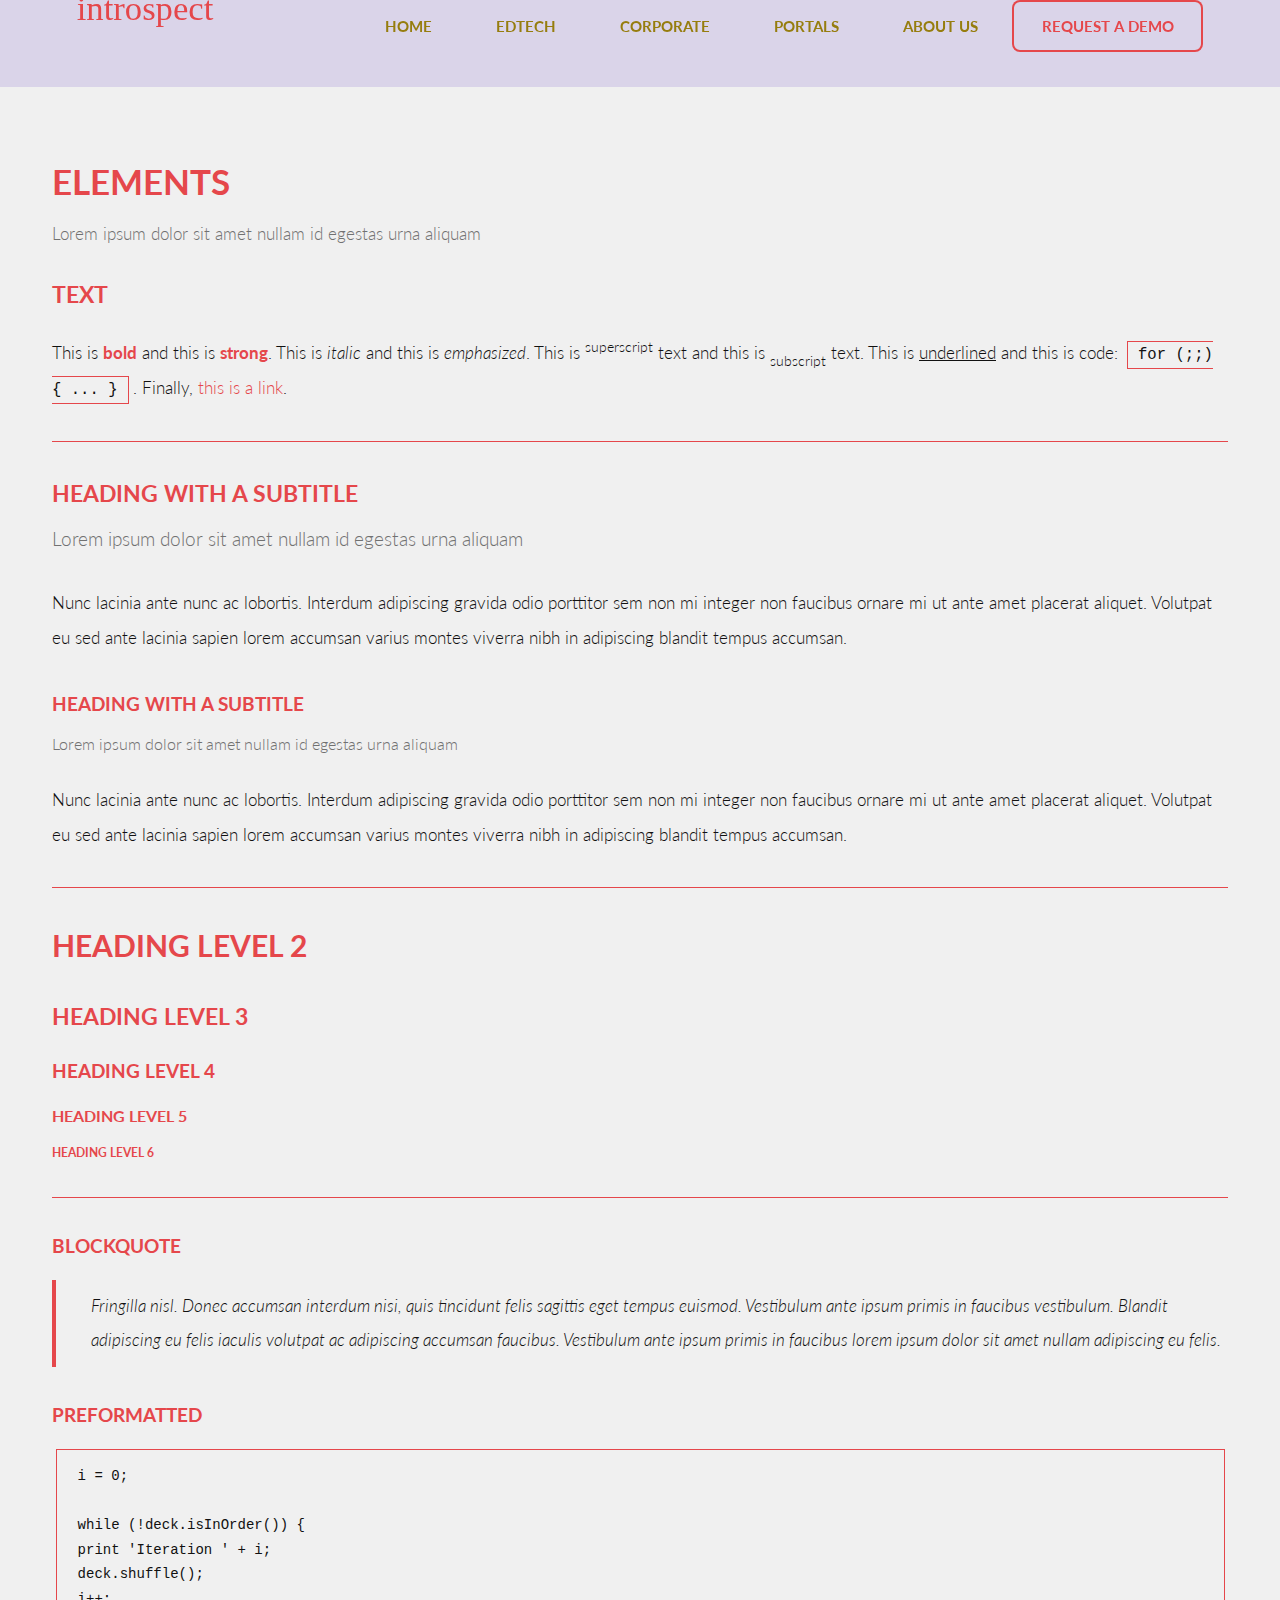
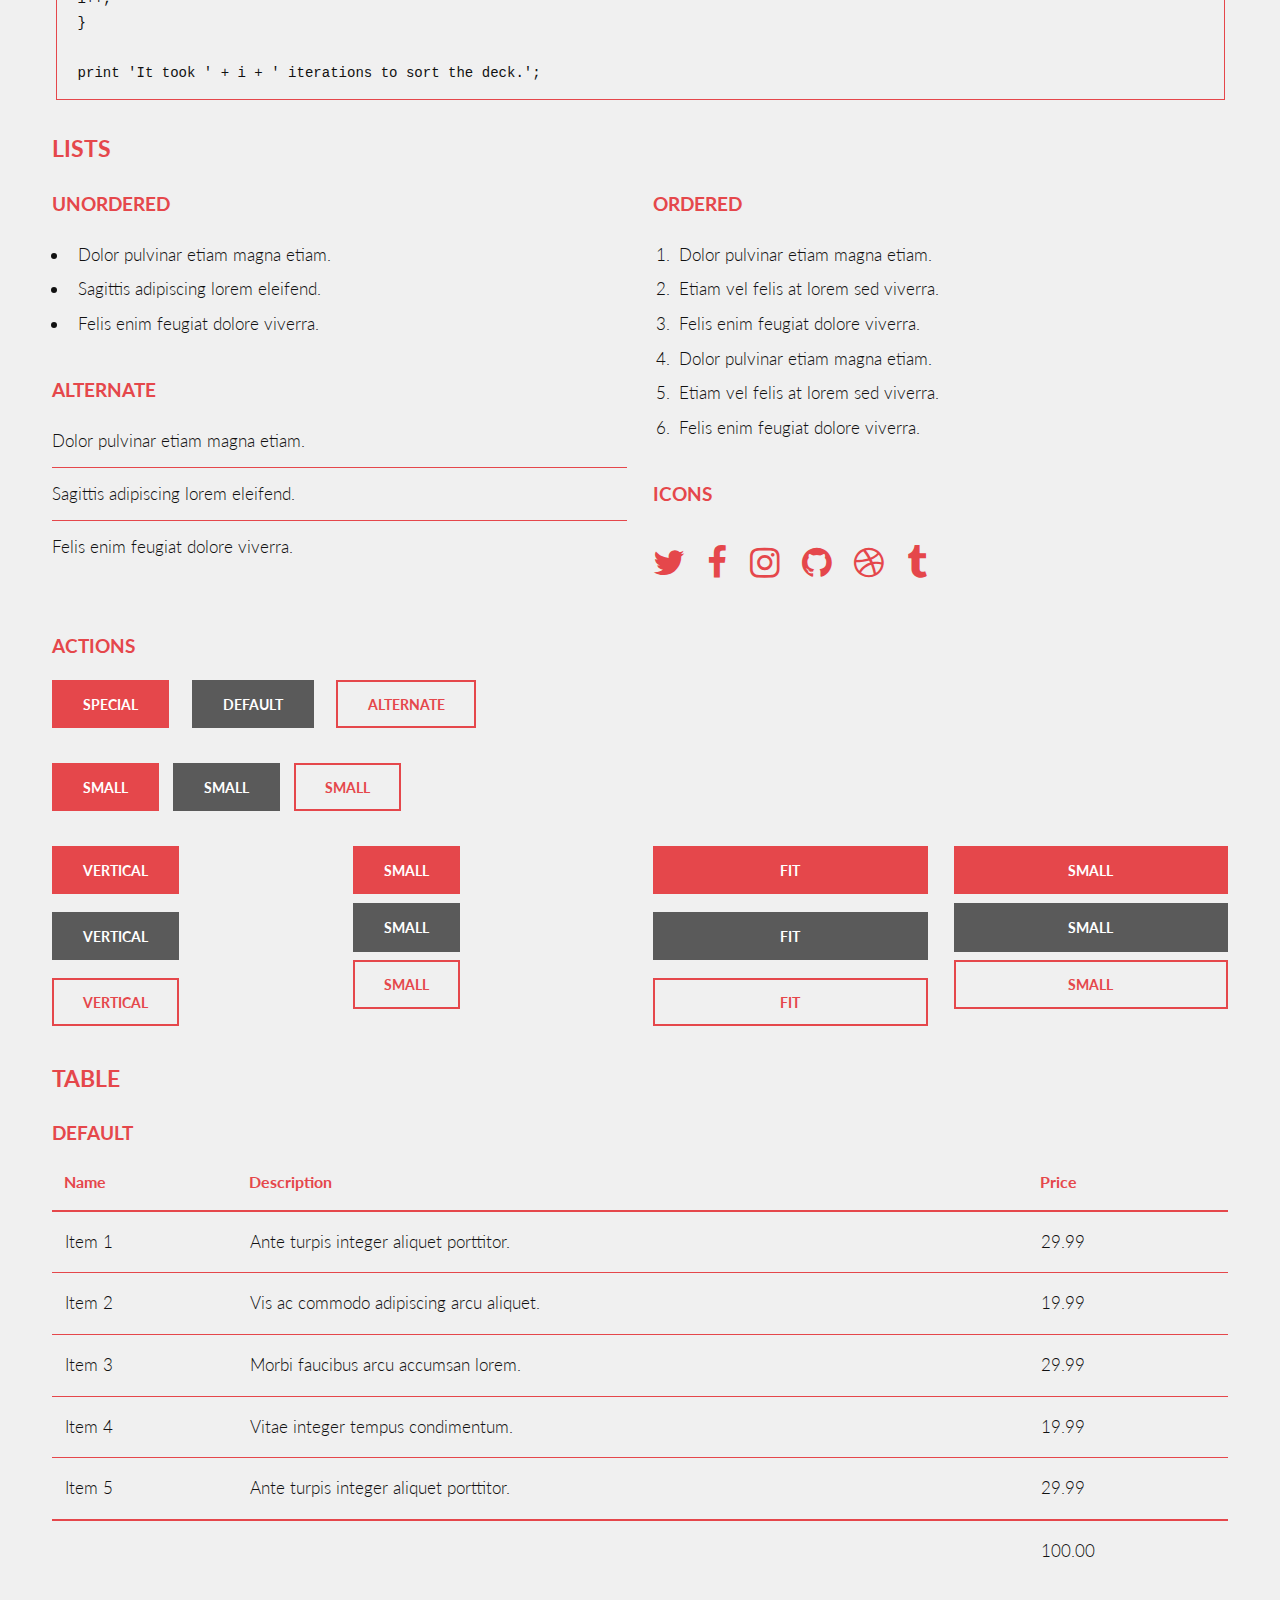
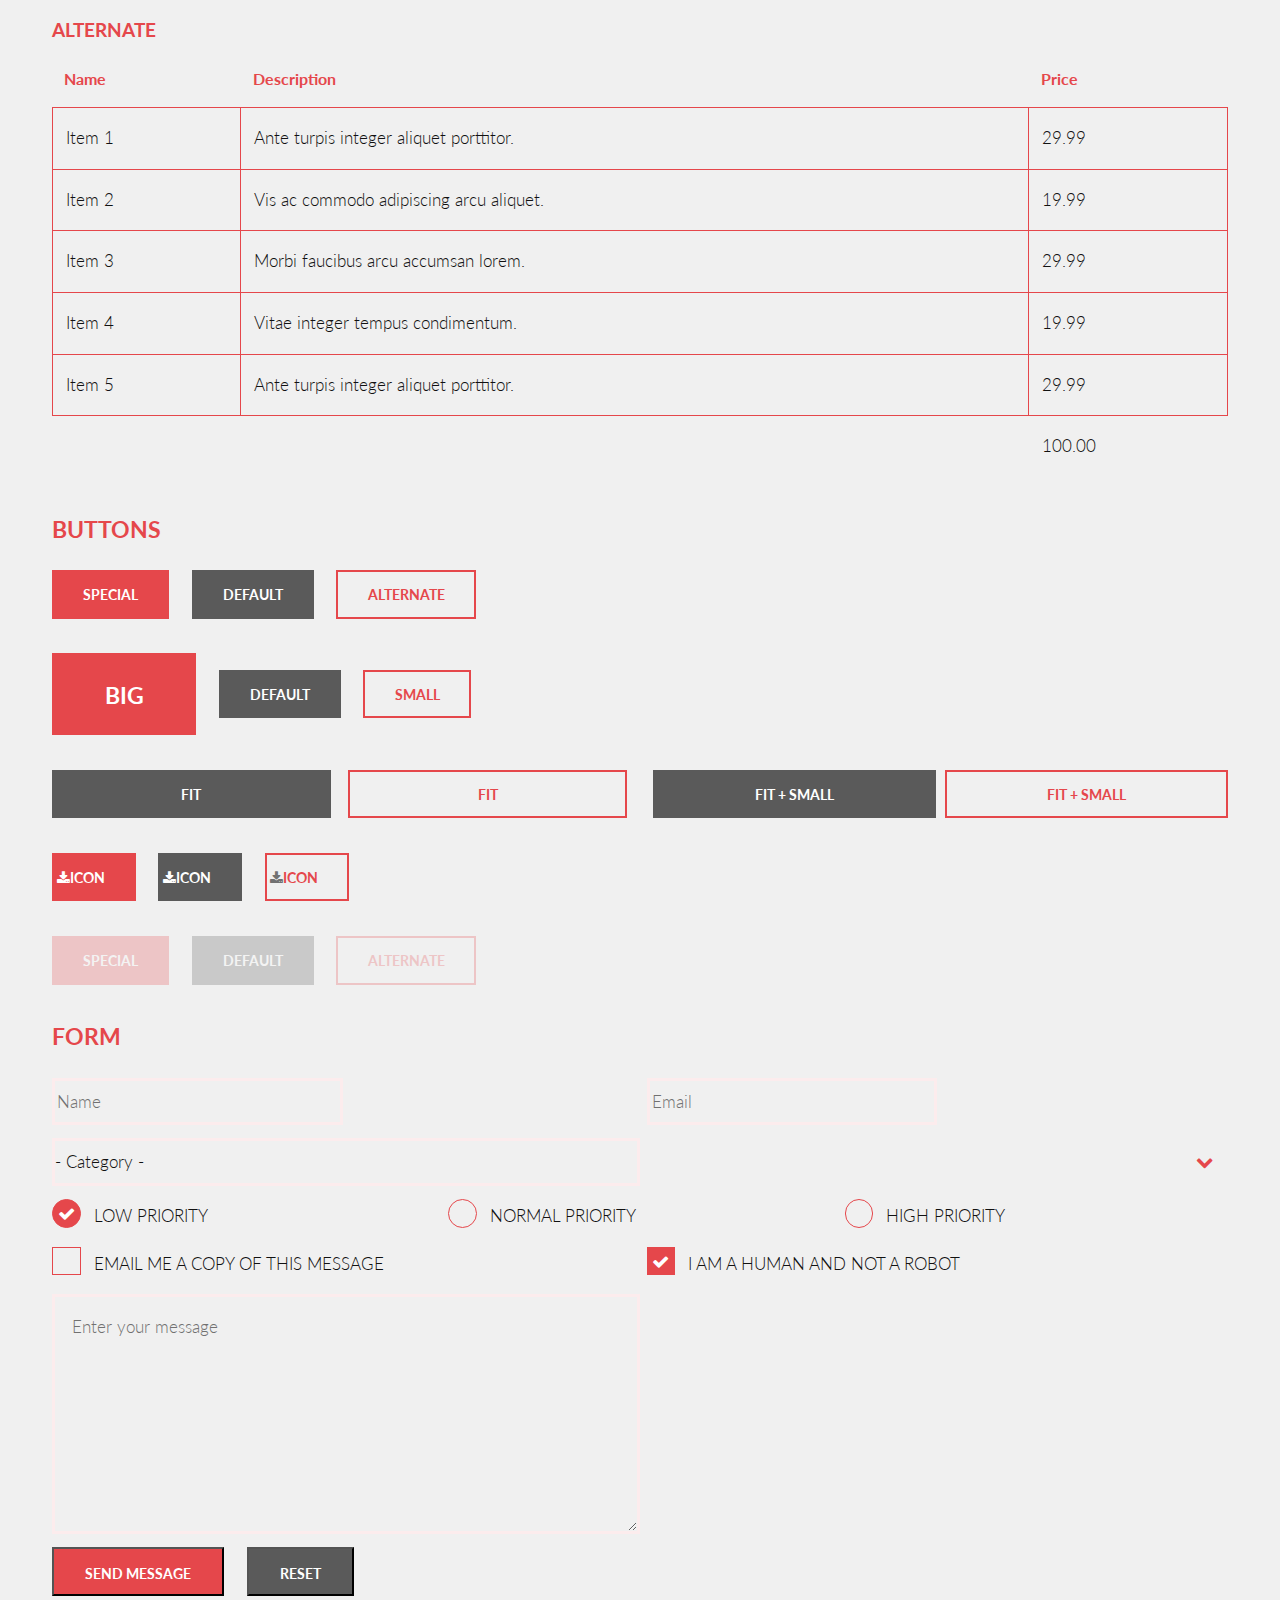
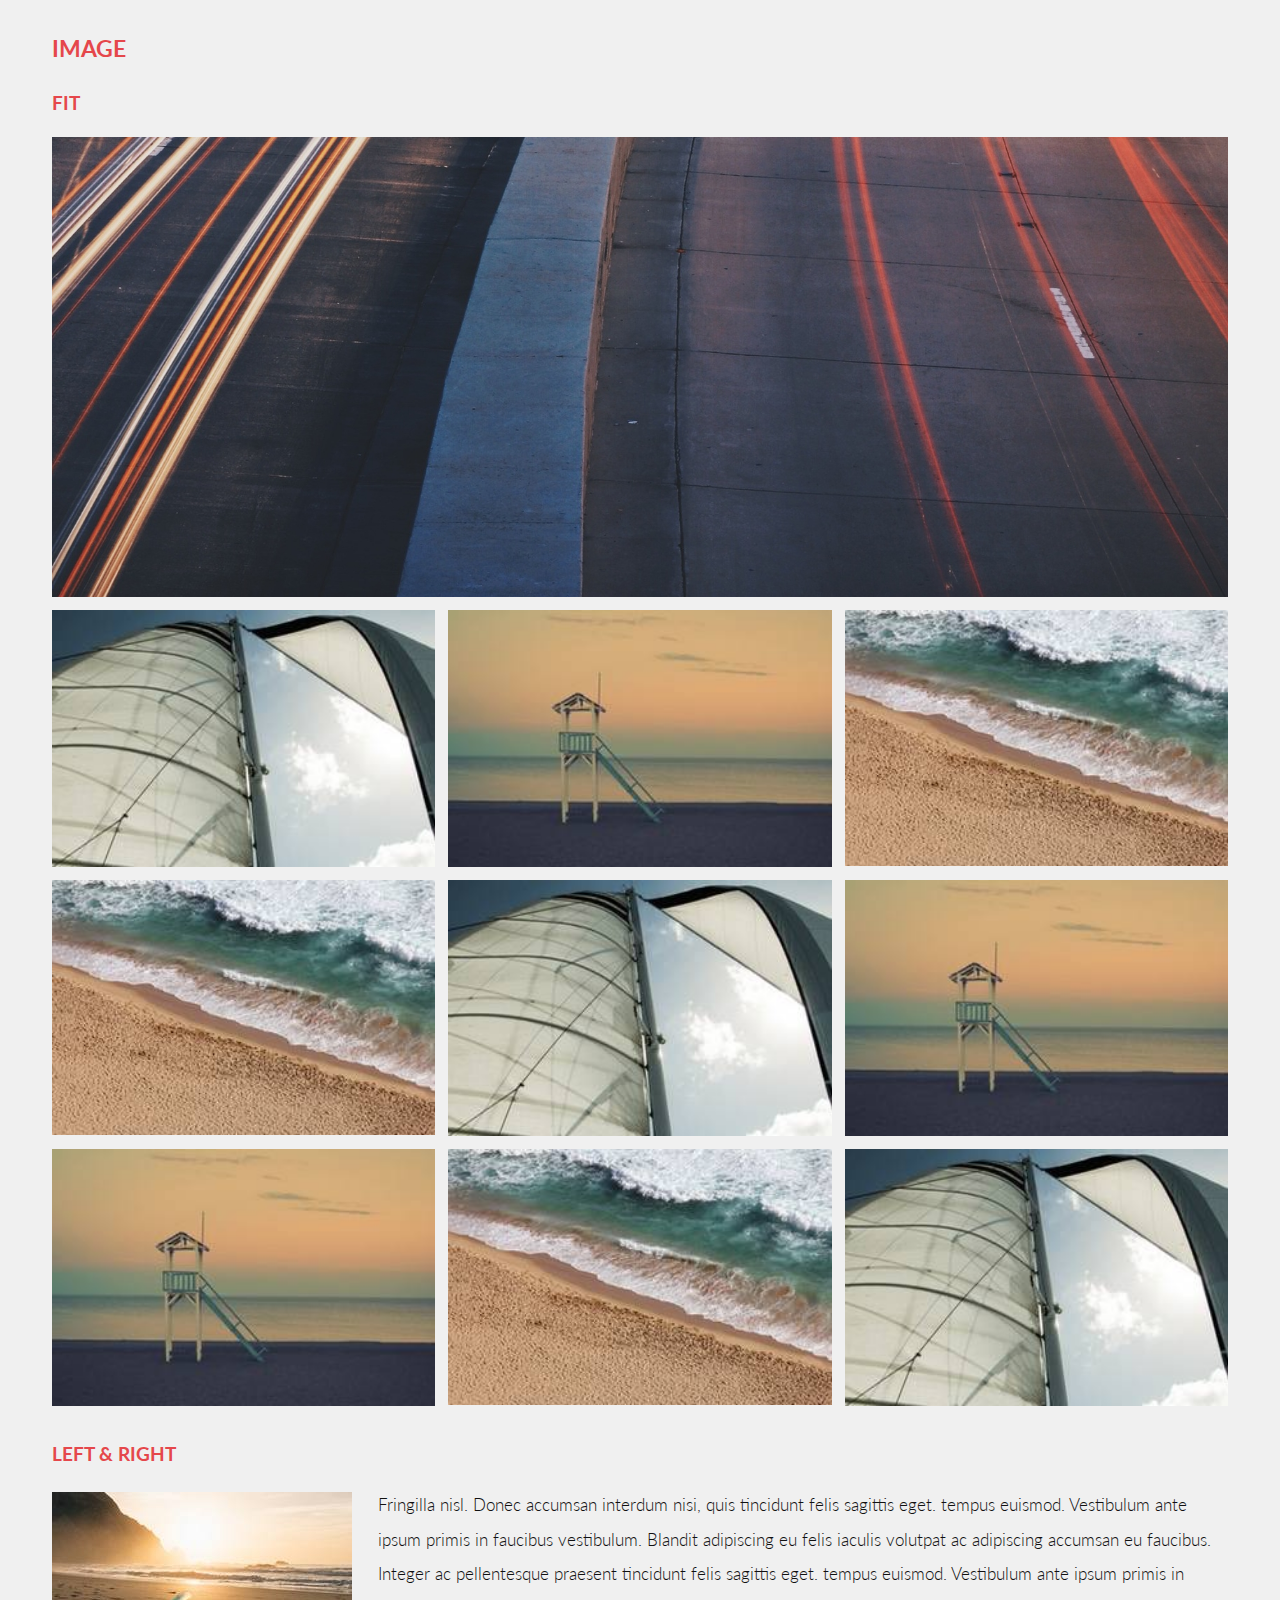
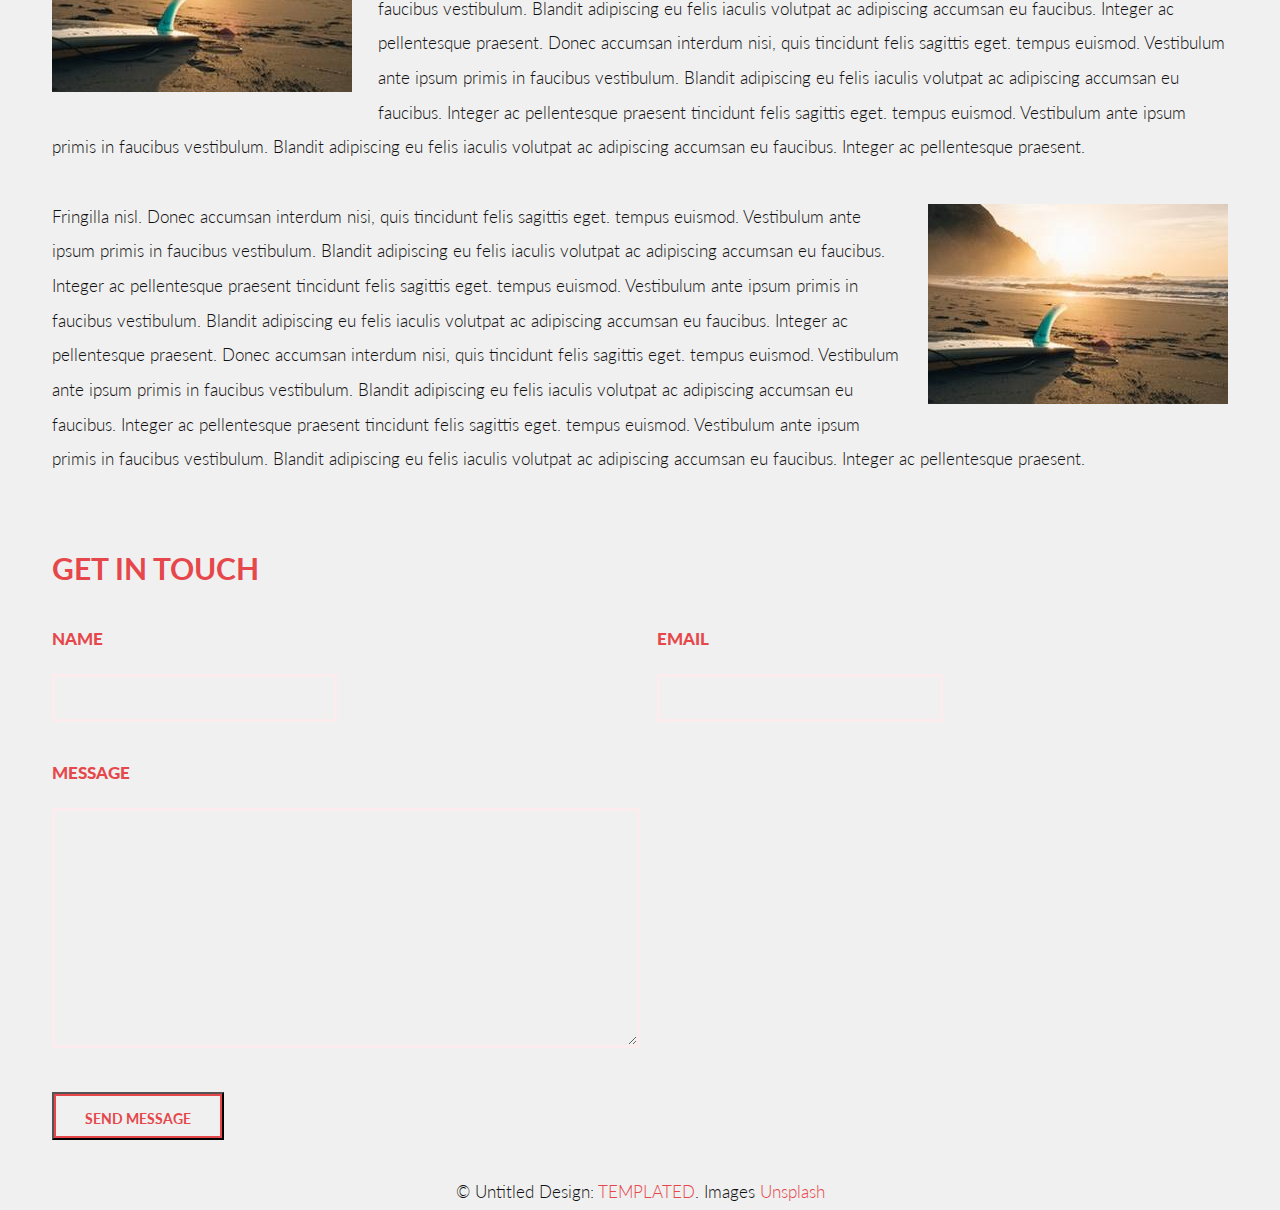
<file: elements.html>
<!DOCTYPE HTML>
<!--
	Introspect by TEMPLATED
	templated.co @templatedco
	Released for free under the Creative Commons Attribution 3.0 license (templated.co/license)
-->
<html>
	<head>
		<title>Elements - Introspect by TEMPLATED</title>
		<meta charset="utf-8" />
		<meta name="viewport" content="width=device-width, initial-scale=1, user-scalable=no" />
		<link rel="stylesheet" href="assets/css/main.css" />
	</head>
	<body>

		<!-- Header -->
			<header id="header">
				<div class="inner">
					<a href="index.html" class="logo">introspect</a>
					<nav id="nav">
						<a href="index.html">Home</a>
						<a href="generic.html">Edtech</a>
						<a href="elements.html">Corporate</a>
						<a href="elements.html">Portals</a>
						<a href="elements.html">About us</a>
						<a href="elements.html" class="button alt">Request a demo</a>
					</nav>
				</div>
			</header>
			<a href="#menu" class="navPanelToggle"><span class="fa fa-bars"></span></a>

		<!-- Main -->
			<section id="main">
				<div class="inner">
					<header class="major special">
						<h1>Elements</h1>
						<p>Lorem ipsum dolor sit amet nullam id egestas urna aliquam</p>
					</header>

					<!-- Text -->
						<section>
							<h3>Text</h3>
							<p>This is <b>bold</b> and this is <strong>strong</strong>. This is <i>italic</i> and this is <em>emphasized</em>.
							This is <sup>superscript</sup> text and this is <sub>subscript</sub> text.
							This is <u>underlined</u> and this is code: <code>for (;;) { ... }</code>. Finally, <a href="#">this is a link</a>.</p>

							<hr />

							<header>
								<h3>Heading with a Subtitle</h3>
								<p>Lorem ipsum dolor sit amet nullam id egestas urna aliquam</p>
							</header>
							<p>Nunc lacinia ante nunc ac lobortis. Interdum adipiscing gravida odio porttitor sem non mi integer non faucibus ornare mi ut ante amet placerat aliquet. Volutpat eu sed ante lacinia sapien lorem accumsan varius montes viverra nibh in adipiscing blandit tempus accumsan.</p>
							<header>
								<h4>Heading with a Subtitle</h4>
								<p>Lorem ipsum dolor sit amet nullam id egestas urna aliquam</p>
							</header>
							<p>Nunc lacinia ante nunc ac lobortis. Interdum adipiscing gravida odio porttitor sem non mi integer non faucibus ornare mi ut ante amet placerat aliquet. Volutpat eu sed ante lacinia sapien lorem accumsan varius montes viverra nibh in adipiscing blandit tempus accumsan.</p>

							<hr />

							<h2>Heading Level 2</h2>
							<h3>Heading Level 3</h3>
							<h4>Heading Level 4</h4>
							<h5>Heading Level 5</h5>
							<h6>Heading Level 6</h6>

							<hr />

							<h4>Blockquote</h4>
							<blockquote>Fringilla nisl. Donec accumsan interdum nisi, quis tincidunt felis sagittis eget tempus euismod. Vestibulum ante ipsum primis in faucibus vestibulum. Blandit adipiscing eu felis iaculis volutpat ac adipiscing accumsan faucibus. Vestibulum ante ipsum primis in faucibus lorem ipsum dolor sit amet nullam adipiscing eu felis.</blockquote>

							<h4>Preformatted</h4>
							<pre><code>i = 0;

while (!deck.isInOrder()) {
print 'Iteration ' + i;
deck.shuffle();
i++;
}

print 'It took ' + i + ' iterations to sort the deck.';</code></pre>
						</section>

					<!-- Lists -->
						<section>
							<h3>Lists</h3>
							<div class="row">
								<div class="6u 12u$(xsmall)">

									<h4>Unordered</h4>
									<ul>
										<li>Dolor pulvinar etiam magna etiam.</li>
										<li>Sagittis adipiscing lorem eleifend.</li>
										<li>Felis enim feugiat dolore viverra.</li>
									</ul>

									<h4>Alternate</h4>
									<ul class="alt">
										<li>Dolor pulvinar etiam magna etiam.</li>
										<li>Sagittis adipiscing lorem eleifend.</li>
										<li>Felis enim feugiat dolore viverra.</li>
									</ul>

								</div>
								<div class="6u$ 12u$(xsmall)">

									<h4>Ordered</h4>
									<ol>
										<li>Dolor pulvinar etiam magna etiam.</li>
										<li>Etiam vel felis at lorem sed viverra.</li>
										<li>Felis enim feugiat dolore viverra.</li>
										<li>Dolor pulvinar etiam magna etiam.</li>
										<li>Etiam vel felis at lorem sed viverra.</li>
										<li>Felis enim feugiat dolore viverra.</li>
									</ol>

									<h4>Icons</h4>
									<ul class="icons">
										<li><a href="#" class="icon fa-twitter"><span class="label">Twitter</span></a></li>
										<li><a href="#" class="icon fa-facebook"><span class="label">Facebook</span></a></li>
										<li><a href="#" class="icon fa-instagram"><span class="label">Instagram</span></a></li>
										<li><a href="#" class="icon fa-github"><span class="label">Github</span></a></li>
										<li><a href="#" class="icon fa-dribbble"><span class="label">Dribbble</span></a></li>
										<li><a href="#" class="icon fa-tumblr"><span class="label">Tumblr</span></a></li>
									</ul>

								</div>
							</div>

							<h4>Actions</h4>
							<ul class="actions">
								<li><a href="#" class="button special">Special</a></li>
								<li><a href="#" class="button">Default</a></li>
								<li><a href="#" class="button alt">Alternate</a></li>
							</ul>
							<ul class="actions small">
								<li><a href="#" class="button special small">Small</a></li>
								<li><a href="#" class="button small">Small</a></li>
								<li><a href="#" class="button alt small">Small</a></li>
							</ul>
							<div class="row">
								<div class="3u 6u(small) 12u$(xsmall)">
									<ul class="actions vertical">
										<li><a href="#" class="button special">Vertical</a></li>
										<li><a href="#" class="button">Vertical</a></li>
										<li><a href="#" class="button alt">Vertical</a></li>
									</ul>
								</div>
								<div class="3u 6u$(small) 12u$(xsmall)">
									<ul class="actions vertical small">
										<li><a href="#" class="button special small">Small</a></li>
										<li><a href="#" class="button small">Small</a></li>
										<li><a href="#" class="button alt small">Small</a></li>
									</ul>
								</div>
								<div class="3u 6u(small) 12u$(xsmall)">
									<ul class="actions vertical">
										<li><a href="#" class="button special fit">Fit</a></li>
										<li><a href="#" class="button fit">Fit</a></li>
										<li><a href="#" class="button alt fit">Fit</a></li>
									</ul>
								</div>
								<div class="3u$ 6u$(small) 12u$(xsmall)">
									<ul class="actions vertical small">
										<li><a href="#" class="button special small fit">Small</a></li>
										<li><a href="#" class="button small fit">Small</a></li>
										<li><a href="#" class="button alt small fit">Small</a></li>
									</ul>
								</div>
							</div>
						</section>

					<!-- Table -->
						<section>
							<h3>Table</h3>
							<h4>Default</h4>
							<div class="table-wrapper">
								<table>
									<thead>
										<tr>
											<th>Name</th>
											<th>Description</th>
											<th>Price</th>
										</tr>
									</thead>
									<tbody>
										<tr>
											<td>Item 1</td>
											<td>Ante turpis integer aliquet porttitor.</td>
											<td>29.99</td>
										</tr>
										<tr>
											<td>Item 2</td>
											<td>Vis ac commodo adipiscing arcu aliquet.</td>
											<td>19.99</td>
										</tr>
										<tr>
											<td>Item 3</td>
											<td> Morbi faucibus arcu accumsan lorem.</td>
											<td>29.99</td>
										</tr>
										<tr>
											<td>Item 4</td>
											<td>Vitae integer tempus condimentum.</td>
											<td>19.99</td>
										</tr>
										<tr>
											<td>Item 5</td>
											<td>Ante turpis integer aliquet porttitor.</td>
											<td>29.99</td>
										</tr>
									</tbody>
									<tfoot>
										<tr>
											<td colspan="2"></td>
											<td>100.00</td>
										</tr>
									</tfoot>
								</table>
							</div>
							<h4>Alternate</h4>
							<div class="table-wrapper">
								<table class="alt">
									<thead>
										<tr>
											<th>Name</th>
											<th>Description</th>
											<th>Price</th>
										</tr>
									</thead>
									<tbody>
										<tr>
											<td>Item 1</td>
											<td>Ante turpis integer aliquet porttitor.</td>
											<td>29.99</td>
										</tr>
										<tr>
											<td>Item 2</td>
											<td>Vis ac commodo adipiscing arcu aliquet.</td>
											<td>19.99</td>
										</tr>
										<tr>
											<td>Item 3</td>
											<td> Morbi faucibus arcu accumsan lorem.</td>
											<td>29.99</td>
										</tr>
										<tr>
											<td>Item 4</td>
											<td>Vitae integer tempus condimentum.</td>
											<td>19.99</td>
										</tr>
										<tr>
											<td>Item 5</td>
											<td>Ante turpis integer aliquet porttitor.</td>
											<td>29.99</td>
										</tr>
									</tbody>
									<tfoot>
										<tr>
											<td colspan="2"></td>
											<td>100.00</td>
										</tr>
									</tfoot>
								</table>
							</div>
						</section>

					<!-- Buttons -->
						<section>
							<h3>Buttons</h3>
							<ul class="actions">
								<li><a href="#" class="button special">Special</a></li>
								<li><a href="#" class="button">Default</a></li>
								<li><a href="#" class="button alt">Alternate</a></li>
							</ul>
							<ul class="actions">
								<li><a href="#" class="button special big">Big</a></li>
								<li><a href="#" class="button">Default</a></li>
								<li><a href="#" class="button alt small">Small</a></li>
							</ul>
							<div class="row">
								<div class="6u 12u$(xsmall)">
									<ul class="actions fit">
										<li><a href="#" class="button fit">Fit</a></li>
										<li><a href="#" class="button alt fit">Fit</a></li>
									</ul>
								</div>
								<div class="6u$ 12u$(xsmall)">
									<ul class="actions fit small">
										<li><a href="#" class="button fit small">Fit + Small</a></li>
										<li><a href="#" class="button alt fit small">Fit + Small</a></li>
									</ul>
								</div>
							</div>
							<ul class="actions">
								<li><a href="#" class="button special icon fa-download">Icon</a></li>
								<li><a href="#" class="button icon fa-download">Icon</a></li>
								<li><a href="#" class="button alt icon fa-download">Icon</a></li>
							</ul>
							<ul class="actions">
								<li><span class="button special disabled">Special</span></li>
								<li><span class="button disabled">Default</span></li>
								<li><span class="button alt disabled">Alternate</span></li>
							</ul>
						</section>

					<!-- Form -->
						<section>
							<h3>Form</h3>
							<form method="post" action="#">
								<div class="row uniform 50%">
									<div class="6u 12u$(xsmall)">
										<input type="text" name="demo-name" id="demo-name" value="" placeholder="Name" />
									</div>
									<div class="6u$ 12u$(xsmall)">
										<input type="email" name="demo-email" id="demo-email" value="" placeholder="Email" />
									</div>
									<div class="12u$">
										<div class="select-wrapper">
											<select name="demo-category" id="demo-category">
												<option value="">- Category -</option>
												<option value="1">Manufacturing</option>
												<option value="1">Shipping</option>
												<option value="1">Administration</option>
												<option value="1">Human Resources</option>
											</select>
										</div>
									</div>
									<div class="4u 12u$(xsmall)">
										<input type="radio" id="priority-low" name="priority" checked>
										<label for="priority-low">Low Priority</label>
									</div>
									<div class="4u 12u$(xsmall)">
										<input type="radio" id="priority-normal" name="priority">
										<label for="priority-normal">Normal Priority</label>
									</div>
									<div class="4u$ 12u$(xsmall)">
										<input type="radio" id="priority-high" name="priority">
										<label for="priority-high">High Priority</label>
									</div>
									<div class="6u 12u$(small)">
										<input type="checkbox" id="copy" name="copy">
										<label for="copy">Email me a copy of this message</label>
									</div>
									<div class="6u$ 12u$(small)">
										<input type="checkbox" id="human" name="human" checked>
										<label for="human">I am a human and not a robot</label>
									</div>
									<div class="12u$">
										<textarea name="demo-message" id="demo-message" placeholder="Enter your message" rows="6"></textarea>
									</div>
									<div class="12u$">
										<ul class="actions">
											<li><input type="submit" value="Send Message" class="special" /></li>
											<li><input type="reset" value="Reset" /></li>
										</ul>
									</div>
								</div>
							</form>
						</section>

					<!-- Image -->
						<section>
							<h3>Image</h3>
							<h4>Fit</h4>
							<div class="box alt">
								<div class="row 50% uniform">
									<div class="12u$"><span class="image fit"><img src="images/pic11.jpg" alt="" /></span></div>
									<div class="4u"><span class="image fit"><img src="images/pic03.jpg" alt="" /></span></div>
									<div class="4u"><span class="image fit"><img src="images/pic04.jpg" alt="" /></span></div>
									<div class="4u$"><span class="image fit"><img src="images/pic05.jpg" alt="" /></span></div>
									<div class="4u"><span class="image fit"><img src="images/pic05.jpg" alt="" /></span></div>
									<div class="4u"><span class="image fit"><img src="images/pic03.jpg" alt="" /></span></div>
									<div class="4u$"><span class="image fit"><img src="images/pic04.jpg" alt="" /></span></div>
									<div class="4u"><span class="image fit"><img src="images/pic04.jpg" alt="" /></span></div>
									<div class="4u"><span class="image fit"><img src="images/pic05.jpg" alt="" /></span></div>
									<div class="4u$"><span class="image fit"><img src="images/pic03.jpg" alt="" /></span></div>
								</div>
							</div>

							<h4>Left &amp; Right</h4>
							<p><span class="image left"><img src="images/pic06.jpg" alt="" /></span>Fringilla nisl. Donec accumsan interdum nisi, quis tincidunt felis sagittis eget. tempus euismod. Vestibulum ante ipsum primis in faucibus vestibulum. Blandit adipiscing eu felis iaculis volutpat ac adipiscing accumsan eu faucibus. Integer ac pellentesque praesent tincidunt felis sagittis eget. tempus euismod. Vestibulum ante ipsum primis in faucibus vestibulum. Blandit adipiscing eu felis iaculis volutpat ac adipiscing accumsan eu faucibus. Integer ac pellentesque praesent. Donec accumsan interdum nisi, quis tincidunt felis sagittis eget. tempus euismod. Vestibulum ante ipsum primis in faucibus vestibulum. Blandit adipiscing eu felis iaculis volutpat ac adipiscing accumsan eu faucibus. Integer ac pellentesque praesent tincidunt felis sagittis eget. tempus euismod. Vestibulum ante ipsum primis in faucibus vestibulum. Blandit adipiscing eu felis iaculis volutpat ac adipiscing accumsan eu faucibus. Integer ac pellentesque praesent.</p>
							<p><span class="image right"><img src="images/pic06.jpg" alt="" /></span>Fringilla nisl. Donec accumsan interdum nisi, quis tincidunt felis sagittis eget. tempus euismod. Vestibulum ante ipsum primis in faucibus vestibulum. Blandit adipiscing eu felis iaculis volutpat ac adipiscing accumsan eu faucibus. Integer ac pellentesque praesent tincidunt felis sagittis eget. tempus euismod. Vestibulum ante ipsum primis in faucibus vestibulum. Blandit adipiscing eu felis iaculis volutpat ac adipiscing accumsan eu faucibus. Integer ac pellentesque praesent. Donec accumsan interdum nisi, quis tincidunt felis sagittis eget. tempus euismod. Vestibulum ante ipsum primis in faucibus vestibulum. Blandit adipiscing eu felis iaculis volutpat ac adipiscing accumsan eu faucibus. Integer ac pellentesque praesent tincidunt felis sagittis eget. tempus euismod. Vestibulum ante ipsum primis in faucibus vestibulum. Blandit adipiscing eu felis iaculis volutpat ac adipiscing accumsan eu faucibus. Integer ac pellentesque praesent.</p>
						</section>

				</div>
			</section>

		<!-- Footer -->
			<section id="footer">
				<div class="inner">
					<header>
						<h2>Get in Touch</h2>
					</header>
					<form method="post" action="#">
						<div class="field half first">
							<label for="name">Name</label>
							<input type="text" name="name" id="name" />
						</div>
						<div class="field half">
							<label for="email">Email</label>
							<input type="text" name="email" id="email" />
						</div>
						<div class="field">
							<label for="message">Message</label>
							<textarea name="message" id="message" rows="6"></textarea>
						</div>
						<ul class="actions">
							<li><input type="submit" value="Send Message" class="alt" /></li>
						</ul>
					</form>
					<div class="copyright">
						&copy; Untitled Design: <a href="https://templated.co/">TEMPLATED</a>. Images <a href="https://unsplash.com/">Unsplash</a>
					</div>
				</div>
			</section>

		<!-- Scripts -->
			<script src="assets/js/jquery.min.js"></script>
			<script src="assets/js/skel.min.js"></script>
			<script src="assets/js/util.js"></script>
			<script src="assets/js/main.js"></script>

	</body>
</html>
</file>
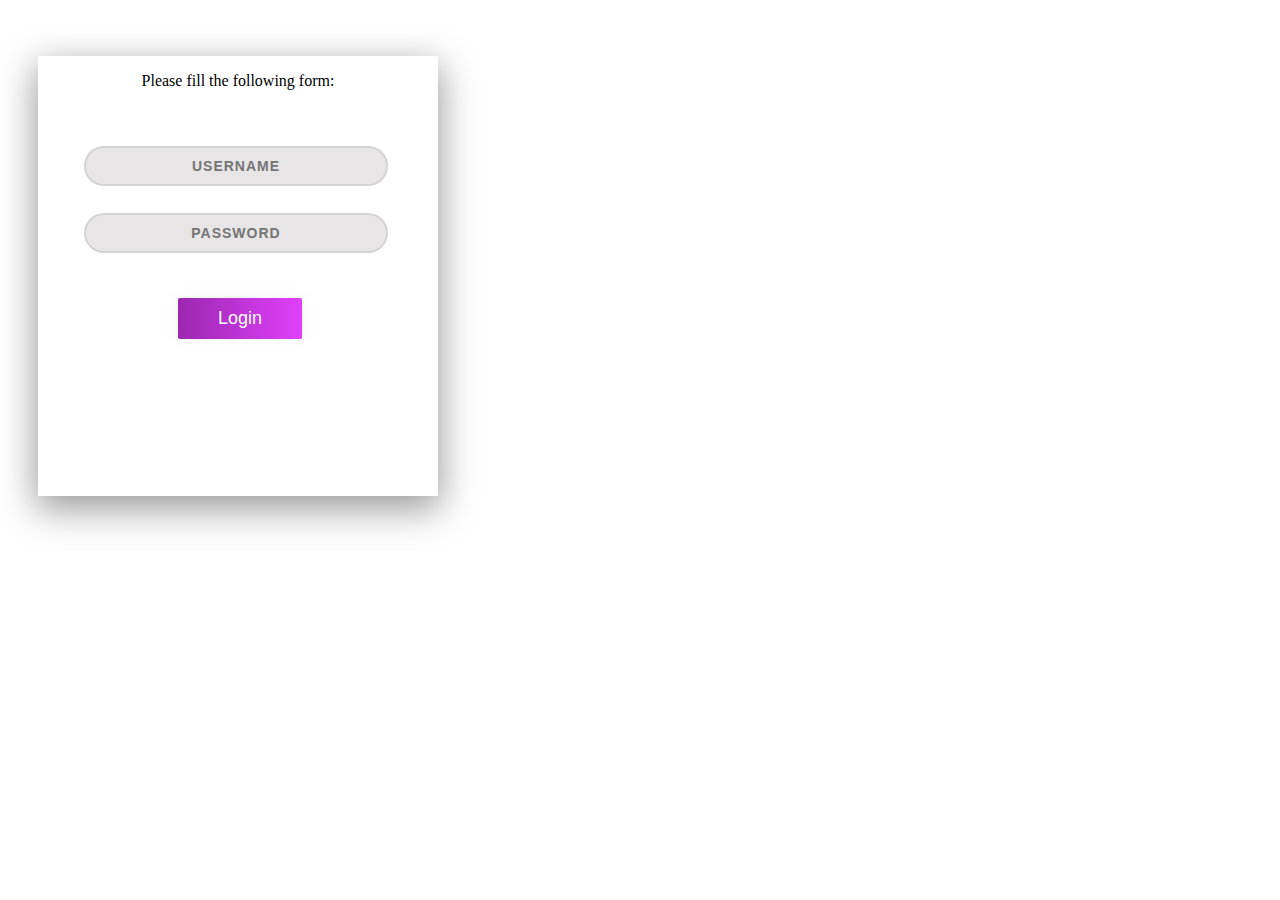
<file: f.html>
<!DOCTYPE html>
<html>
<head>
	<title></title>
</head>
<body>
<div class="main1 animated rotateInDownLeft">
    <p class="welcome" align="center">Please fill the following form:
</p>
    <form class="form1" action="login.php" method="POST">
      <input class="username" type="text" align="center"  name="user" placeholder="USERNAME">
      <input class="pass" type="password" align="center" name="pass" placeholder="PASSWORD"><br><br>
      <button class="submit" align="center" type="submit" name="submit">Login</button>
</form>
    </div>
</body>
</html>
<style type="text/css">
	 .main1 {
        background-color: #FFFFFF;
        width: 400px;
        height: 440px;
        margin: 3em auto;
        box-shadow: 0px 11px 35px 2px rgba(0, 0, 0, 0.4);
        float: left;
        display: inline-block;
        margin-left: 30px;
    }

	#m{color: white;

}
    .username {
    width: 76%;
    color: rgb(38, 50, 56);
    font-weight: 700;
    font-size: 14px;
    letter-spacing: 1px;
    background: rgba(136, 126, 126, 0.2);
    padding: 10px 20px;
    border: none;
    border-radius: 20px;
    outline: none;
    box-sizing: border-box;
    border: 2px solid rgba(0, 0, 0, 0.08);
    margin-bottom: 50px;
    margin-left: 46px;
    text-align: center;
    margin-bottom: 27px;
    font-family: 'Ubuntu', sans-serif;
    }
    
    form.form1 {
        padding-top: 40px;
    }
    
    .pass {
            width: 76%;
    color: rgb(38, 50, 56);
    font-weight: 700;
    font-size: 14px;
    letter-spacing: 1px;
    background: rgba(136, 126, 126, 0.2);
    padding: 10px 20px;
    border: none;
    border-radius: 20px;
    outline: none;
    box-sizing: border-box;
    border: 2px solid rgba(0, 0, 0, 0.08);
    margin-left: 46px;
    text-align: center;
    margin-bottom: 27px;
    font-family: 'Ubuntu', sans-serif;
    }

    .submit {
      cursor: pointer;
        border-radius: 0.1em;
        color: #fff;
        background: linear-gradient(to right, #9C27B0, #E040FB);
        border: 0;
        padding-left: 40px;
        padding-right: 40px;
        padding-bottom: 10px;
        padding-top: 10px;
        font-family: 'Ubuntu', sans-serif;
        margin-left: 35%;
        font-size: 18px;
        box-shadow: 0 0 20px 1px rgba(0, 0, 0, 0.04);
        
    }
   
    

    a {
        text-shadow: 0px 0px 3px rgba(117, 117, 117, 0.12);
        color: #E1BEE7;
        text-decoration: none
    }
.username:hover{
background: rgba(136, 126, 126, 0.28);
border: 2px solid rgba(0, 0, 0, 0.16);}

.pass:hover{
background: rgba(136, 126, 126, 0.28);
border: 2px solid rgba(0, 0, 0, 0.16);}

.submit:hover{
        color:#E040FB;
        background:#fff;
        border:solid;
        border-radius: 0.1em;
        border-color:linear-gradient(to right, #9C27B0, #E040FB); 

    }
.submit1:hover{
        color:#E040FB;
        background:#fff;
        border:solid;
        border-radius: 0.1em;
        border-color:linear-gradient(to right, #9C27B0, #E040FB); 

    }


    
    @media (max-width: 600px) {
        .main {
            border-radius: 0px;
        }
</style>
</file>
<file: assets/css/main.css>
@import url(font-awesome.min.css);
@import url("https://fonts.googleapis.com/css?family=Lato:300,400,700|Pacifico");



/* Reset */

	html, body, div, span, applet, object, iframe, h1, h2, h3, h4, h5, h6, p, blockquote, pre, a, abbr, acronym, address, big, cite, code, del, dfn, em, img, ins, kbd, q, s, samp, small, strike, strong, sub, sup, tt, var, b, u, i, center, dl, dt, dd, ol, ul, li, fieldset, form, label, legend, table, caption, tbody, tfoot, thead, tr, th, td, article, aside, canvas, details, embed, figure, figcaption, footer, header, hgroup, menu, nav, output, ruby, section, summary, time, mark, audio, video {
		margin: 0;
		padding: 0;
		border: 0;
		font-size: 100%;
		font: inherit;
		vertical-align: baseline;
	}
	

	article, aside, details, figcaption, figure, footer, header, hgroup, menu, nav, section {
		display: block;
	}

	body {
		line-height: 1;
		font-size: 100%;
		padding: 0;
		margin: 0;
	}

	ol, ul {
		list-style: none;
	}

	blockquote, q {
		quotes: none;
	}

	blockquote:before, blockquote:after, q:before, q:after {
		content: '';
		content: none;
	}

	table {
		border-collapse: collapse;
		border-spacing: 0;
	}

	body {
		-webkit-text-size-adjust: none;

	}
/*Column cards*/	
* {
	box-sizing: border-box;
  }
  
  body {
	font-family: Arial, Helvetica, sans-serif;
  }
  
  /* Float four columns side by side */
  .column {
	float: left;
	width: 25%;
	padding: 10px 0 0 0;
  }
  
  /* Remove extra left and right margins, due to padding in columns */
  .row {margin: 0 -5px;}
  
  /* Clear floats after the columns */
  .row:after {
	content: "";
	display: table;
	clear: both;
  }
  
  /* Style the counter cards */
  .card {
	box-shadow: 0 4px 8px 0 rgba(0, 0, 0, 0.2); /* this adds the "card" effect */
	padding: 30px;
	text-align: center;
	background-color: #f1f1f1;
	font-weight: bold;
	border-radius: 5mm;
	
  }
  .card h2{
	background-color: #ffffff;
	padding: 1mm;
	font-weight:0;
	text-transform: none;
  }
  
  /* Responsive columns - one column layout (vertical) on small screens */
  @media screen and (max-width: 600px) {
	.column {
	  width: 100%;
	  display: block;
	  margin-bottom: 20px;
	}
  }

/*modal content*/
.modal {
  display: none; /* Hidden by default */
  position: fixed; /* Stay in place */
  z-index: 9999; /* Sit on top */
  left: 0;
  top: 0;
  width: 100%; /* Full width */
  height: 100%; /* Full height */
  overflow: auto; /* Enable scroll if needed */
  background-color: rgb(0,0,0); /* Fallback color */
  background-color: rgba(0,0,0,0.4); /* Black w/ opacity */
}

/* Modal Content/Box */
.modal-content {
  background-color: #fefefe;
  margin: 15% auto; /* 15% from the top and centered */
  padding: 20px;
  border: 1px solid #888;
  width: 80%; /* Could be more or less, depending on screen size */
}

/* The Close Button */
.close {
  color: #aaa;
  float: right;
  font-size: 28px;
  font-weight: bold;
}

.close:hover,
.close:focus {
  color: black;
  text-decoration: none;
  cursor: pointer;
}


  /*value*/
.value{
	text-align: center;
	padding: 12em 0 1cm 0;
	font-size: 300%;
	font-family: Cambria, Cochin, Georgia, Times, 'Times New Roman', serif;
	font-weight: bold;
}

.valueone{
	text-align: center;
	padding: 1em 0 1cm 0;
	font-size: 300%;
	font-family: Cambria, Cochin, Georgia, Times, 'Times New Roman', serif;
	font-weight: bold;
}
.my_card{
	background-color: #4ca2cb;
	background-image: url("../../images/cta01.jpg");
	padding: 2%;
}


/* Box Model */

	*, *:before, *:after {
		-moz-box-sizing: border-box;
		-webkit-box-sizing: border-box;
		box-sizing: border-box;
	}

/* Containers */

	.container {
		margin: auto;
		
		max-width: 800px;
  		width: 100%;
  		margin: 0 auto;
		position: relative;
		padding: 5pt;
		
		  
	}

	.container.\31 25\25 {
		width: 100%;
		max-width: 100em;
		min-width: 80em;
	}

	.container.\37 5\25 {
		width: 60em;
	}

	.container.\35 0\25 {
		width: 40em;
	}

	.container.\32 5\25 {
		width: 20em;
	}

	.container {
		width: 80em;
	}

	@media screen and (max-width: 1680px) {

		.container.\31 25\25 {
			width: 100%;
			max-width: 100em;
			min-width: 80em;
		}

		.container.\37 5\25 {
			width: 60em;
		}

		.container.\35 0\25 {
			width: 40em;
		}

		.container.\32 5\25 {
			width: 20em;
		}

		.container {
			width: 80em;
		}

	}

	@media screen and (max-width: 1280px) {

		.container.\31 25\25 {
			width: 100%;
			max-width: 81.25em;
			min-width: 65em;
		}

		.container.\37 5\25 {
			width: 48.75em;
		}

		.container.\35 0\25 {
			width: 32.5em;
		}

		.container.\32 5\25 {
			width: 16.25em;
		}

		.container {
			width: 65em;
		}

	}

	@media screen and (max-width: 980px) {

		.container.\31 25\25 {
			width: 100%;
			max-width: 112.5%;
			min-width: 90%;
		}

		.container.\37 5\25 {
			width: 67.5%;
		}

		.container.\35 0\25 {
			width: 45%;
		}

		.container.\32 5\25 {
			width: 22.5%;
		}

		.container {
			width: 90%;
		}

	}

	@media screen and (max-width: 736px) {

		.container.\31 25\25 {
			width: 100%;
			max-width: 112.5%;
			min-width: 90%;
		}

		.container.\37 5\25 {
			width: 67.5%;
		}

		.container.\35 0\25 {
			width: 45%;
		}

		.container.\32 5\25 {
			width: 22.5%;
		}

		.container {
			width: 90% !important;
		}

	}

	@media screen and (max-width: 480px) {

		.container.\31 25\25 {
			width: 100%;
			max-width: 112.5%;
			min-width: 90%;
		}

		.container.\37 5\25 {
			width: 67.5%;
		}

		.container.\35 0\25 {
			width: 45%;
		}

		.container.\32 5\25 {
			width: 22.5%;
		}

		.container {
			width: 90% !important;
		}

	}




/* Grid */

.row {
	border-bottom: solid 1px transparent;
	-moz-box-sizing: border-box;
	-webkit-box-sizing: border-box;
	box-sizing: border-box;
}

.row > * {
	float: left;
	-moz-box-sizing: border-box;
	-webkit-box-sizing: border-box;
	box-sizing: border-box;
}

.row:after, .row:before {
	content: '';
	display: block;
	clear: both;
	height: 0;
}

.row.uniform > * > :first-child {
	margin-top: 0;
}

.row.uniform > * > :last-child {
	margin-bottom: 0;
}

.row.\30 \25 > * {
	padding: 0 0 0 0em;
}

.row.\30 \25 {
	margin: 0 0 -1px 0em;
}

.row.uniform.\30 \25 > * {
	padding: 0em 0 0 0em;
}

.row.uniform.\30 \25 {
	margin: 0em 0 -1px 0em;
}

.row > * {
	padding: 0 0 0 2em;
}

.row {
	margin: 0 0 -1px -2em;
}

.row.uniform > * {
	padding: 2em 0 0 2em;
}

.row.uniform {
	margin: -2em 0 -1px -2em;
}

.row.\32 00\25 > * {
	padding: 0 0 0 4em;
}

.row.\32 00\25 {
	margin: 0 0 -1px -4em;
}

.row.uniform.\32 00\25 > * {
	padding: 4em 0 0 4em;
}

.row.uniform.\32 00\25 {
	margin: -4em 0 -1px -4em;
}

.row.\31 50\25 > * {
	padding: 0 0 0 3em;
}

.row.\31 50\25 {
	margin: 0 0 -1px -3em;
}

.row.uniform.\31 50\25 > * {
	padding: 3em 0 0 3em;
}

.row.uniform.\31 50\25 {
	margin: -3em 0 -1px -3em;
}

.row.\35 0\25 > * {
	padding: 0 0 0 1em;
}

.row.\35 0\25 {
	margin: 0 0 -1px -1em;
}

.row.uniform.\35 0\25 > * {
	padding: 1em 0 0 1em;
}

.row.uniform.\35 0\25 {
	margin: -1em 0 -1px -1em;
}

.row.\32 5\25 > * {
	padding: 0 0 0 0.5em;
}

.row.\32 5\25 {
	margin: 0 0 -1px -0.5em;
}

.row.uniform.\32 5\25 > * {
	padding: 0.5em 0 0 0.5em;
}

.row.uniform.\32 5\25 {
	margin: -0.5em 0 -1px -0.5em;
}

.\31 2u, .\31 2u\24 {
	width: 100%;
	clear: none;
	margin-left: 0;
}

.\31 1u, .\31 1u\24 {
	width: 91.6666666667%;
	clear: none;
	margin-left: 0;
}

.\31 0u, .\31 0u\24 {
	width: 83.3333333333%;
	clear: none;
	margin-left: 0;
}

.\39 u, .\39 u\24 {
	width: 75%;
	clear: none;
	margin-left: 0;
}

.\38 u, .\38 u\24 {
	width: 66.6666666667%;
	clear: none;
	margin-left: 0;
}

.\37 u, .\37 u\24 {
	width: 58.3333333333%;
	clear: none;
	margin-left: 0;
}

.\36 u, .\36 u\24 {
	width: 50%;
	clear: none;
	margin-left: 0;
}

.\35 u, .\35 u\24 {
	width: 41.6666666667%;
	clear: none;
	margin-left: 0;
}

.\34 u, .\34 u\24 {
	width: 33.3333333333%;
	clear: none;
	margin-left: 0;
}

.\33 u, .\33 u\24 {
	width: 25%;
	clear: none;
	margin-left: 0;
}

.\32 u, .\32 u\24 {
	width: 16.6666666667%;
	clear: none;
	margin-left: 0;
}

.\31 u, .\31 u\24 {
	width: 8.3333333333%;
	clear: none;
	margin-left: 0;
}

.\31 2u\24 + *,
.\31 1u\24 + *,
.\31 0u\24 + *,
.\39 u\24 + *,
.\38 u\24 + *,
.\37 u\24 + *,
.\36 u\24 + *,
.\35 u\24 + *,
.\34 u\24 + *,
.\33 u\24 + *,
.\32 u\24 + *,
.\31 u\24 + * {
	clear: left;
}

.\-11u {
	margin-left: 91.66667%;
}

.\-10u {
	margin-left: 83.33333%;
}

.\-9u {
	margin-left: 75%;
}

.\-8u {
	margin-left: 66.66667%;
}

.\-7u {
	margin-left: 58.33333%;
}

.\-6u {
	margin-left: 50%;
}

.\-5u {
	margin-left: 41.66667%;
}

.\-4u {
	margin-left: 33.33333%;
}

.\-3u {
	margin-left: 25%;
}

.\-2u {
	margin-left: 16.66667%;
}

.\-1u {
	margin-left: 8.33333%;
}

@media screen and (max-width: 1680px) {

	.row > * {
		padding: 0 0 0 2em;
	}

	.row {
		margin: 0 0 -1px -2em;
	}

	.row.uniform > * {
		padding: 2em 0 0 2em;
	}

	.row.uniform {
		margin: -2em 0 -1px -2em;
	}

	.row.\32 00\25 > * {
		padding: 0 0 0 4em;
	}

	.row.\32 00\25 {
		margin: 0 0 -1px -4em;
	}

	.row.uniform.\32 00\25 > * {
		padding: 4em 0 0 4em;
	}

	.row.uniform.\32 00\25 {
		margin: -4em 0 -1px -4em;
	}

	.row.\31 50\25 > * {
		padding: 0 0 0 3em;
	}

	.row.\31 50\25 {
		margin: 0 0 -1px -3em;
	}

	.row.uniform.\31 50\25 > * {
		padding: 3em 0 0 3em;
	}

	.row.uniform.\31 50\25 {
		margin: -3em 0 -1px -3em;
	}

	.row.\35 0\25 > * {
		padding: 0 0 0 1em;
	}

	.row.\35 0\25 {
		margin: 0 0 -1px -1em;
	}

	.row.uniform.\35 0\25 > * {
		padding: 1em 0 0 1em;
	}

	.row.uniform.\35 0\25 {
		margin: -1em 0 -1px -1em;
	}

	.row.\32 5\25 > * {
		padding: 0 0 0 0.5em;
	}

	.row.\32 5\25 {
		margin: 0 0 -1px -0.5em;
	}

	.row.uniform.\32 5\25 > * {
		padding: 0.5em 0 0 0.5em;
	}

	.row.uniform.\32 5\25 {
		margin: -0.5em 0 -1px -0.5em;
	}

	.\31 2u\28xlarge\29, .\31 2u\24\28xlarge\29 {
		width: 100%;
		clear: none;
		margin-left: 0;
	}

	.\31 1u\28xlarge\29, .\31 1u\24\28xlarge\29 {
		width: 91.6666666667%;
		clear: none;
		margin-left: 0;
	}

	.\31 0u\28xlarge\29, .\31 0u\24\28xlarge\29 {
		width: 83.3333333333%;
		clear: none;
		margin-left: 0;
	}

	.\39 u\28xlarge\29, .\39 u\24\28xlarge\29 {
		width: 75%;
		clear: none;
		margin-left: 0;
	}

	.\38 u\28xlarge\29, .\38 u\24\28xlarge\29 {
		width: 66.6666666667%;
		clear: none;
		margin-left: 0;
	}

	.\37 u\28xlarge\29, .\37 u\24\28xlarge\29 {
		width: 58.3333333333%;
		clear: none;
		margin-left: 0;
	}

	.\36 u\28xlarge\29, .\36 u\24\28xlarge\29 {
		width: 50%;
		clear: none;
		margin-left: 0;
	}

	.\35 u\28xlarge\29, .\35 u\24\28xlarge\29 {
		width: 41.6666666667%;
		clear: none;
		margin-left: 0;
	}

	.\34 u\28xlarge\29, .\34 u\24\28xlarge\29 {
		width: 33.3333333333%;
		clear: none;
		margin-left: 0;
	}

	.\33 u\28xlarge\29, .\33 u\24\28xlarge\29 {
		width: 25%;
		clear: none;
		margin-left: 0;
	}

	.\32 u\28xlarge\29, .\32 u\24\28xlarge\29 {
		width: 16.6666666667%;
		clear: none;
		margin-left: 0;
	}

	.\31 u\28xlarge\29, .\31 u\24\28xlarge\29 {
		width: 8.3333333333%;
		clear: none;
		margin-left: 0;
	}

	.\31 2u\24\28xlarge\29 + *,
	.\31 1u\24\28xlarge\29 + *,
	.\31 0u\24\28xlarge\29 + *,
	.\39 u\24\28xlarge\29 + *,
	.\38 u\24\28xlarge\29 + *,
	.\37 u\24\28xlarge\29 + *,
	.\36 u\24\28xlarge\29 + *,
	.\35 u\24\28xlarge\29 + *,
	.\34 u\24\28xlarge\29 + *,
	.\33 u\24\28xlarge\29 + *,
	.\32 u\24\28xlarge\29 + *,
	.\31 u\24\28xlarge\29 + * {
		clear: left;
	}

	.\-11u\28xlarge\29 {
		margin-left: 91.66667%;
	}

	.\-10u\28xlarge\29 {
		margin-left: 83.33333%;
	}

	.\-9u\28xlarge\29 {
		margin-left: 75%;
	}

	.\-8u\28xlarge\29 {
		margin-left: 66.66667%;
	}

	.\-7u\28xlarge\29 {
		margin-left: 58.33333%;
	}

	.\-6u\28xlarge\29 {
		margin-left: 50%;
	}

	.\-5u\28xlarge\29 {
		margin-left: 41.66667%;
	}

	.\-4u\28xlarge\29 {
		margin-left: 33.33333%;
	}

	.\-3u\28xlarge\29 {
		margin-left: 25%;
	}

	.\-2u\28xlarge\29 {
		margin-left: 16.66667%;
	}

	.\-1u\28xlarge\29 {
		margin-left: 8.33333%;
	}

}

@media screen and (max-width: 1280px) {

	.row > * {
		padding: 0 0 0 1.5em;
	}

	.row {
		margin: 0 0 -1px -1.5em;
	}

	.row.uniform > * {
		padding: 1.5em 0 0 1.5em;
	}

	.row.uniform {
		margin: -1.5em 0 -1px -1.5em;
	}

	.row.\32 00\25 > * {
		padding: 0 0 0 3em;
	}

	.row.\32 00\25 {
		margin: 0 0 -1px -3em;
	}

	.row.uniform.\32 00\25 > * {
		padding: 3em 0 0 3em;
	}

	.row.uniform.\32 00\25 {
		margin: -3em 0 -1px -3em;
	}

	.row.\31 50\25 > * {
		padding: 0 0 0 2.25em;
	}

	.row.\31 50\25 {
		margin: 0 0 -1px -2.25em;
	}

	.row.uniform.\31 50\25 > * {
		padding: 2.25em 0 0 2.25em;
	}

	.row.uniform.\31 50\25 {
		margin: -2.25em 0 -1px -2.25em;
	}

	.row.\35 0\25 > * {
		padding: 0 0 0 0.75em;
	}

	.row.\35 0\25 {
		margin: 0 0 -1px -0.75em;
	}

	.row.uniform.\35 0\25 > * {
		padding: 0.75em 0 0 0.75em;
	}

	.row.uniform.\35 0\25 {
		margin: -0.75em 0 -1px -0.75em;
	}

	.row.\32 5\25 > * {
		padding: 0 0 0 0.375em;
	}

	.row.\32 5\25 {
		margin: 0 0 -1px -0.375em;
	}

	.row.uniform.\32 5\25 > * {
		padding: 0.375em 0 0 0.375em;
	}

	.row.uniform.\32 5\25 {
		margin: -0.375em 0 -1px -0.375em;
	}

	.\31 2u\28large\29, .\31 2u\24\28large\29 {
		width: 100%;
		clear: none;
		margin-left: 0;
	}

	.\31 1u\28large\29, .\31 1u\24\28large\29 {
		width: 91.6666666667%;
		clear: none;
		margin-left: 0;
	}

	.\31 0u\28large\29, .\31 0u\24\28large\29 {
		width: 83.3333333333%;
		clear: none;
		margin-left: 0;
	}

	.\39 u\28large\29, .\39 u\24\28large\29 {
		width: 75%;
		clear: none;
		margin-left: 0;
	}

	.\38 u\28large\29, .\38 u\24\28large\29 {
		width: 66.6666666667%;
		clear: none;
		margin-left: 0;
	}

	.\37 u\28large\29, .\37 u\24\28large\29 {
		width: 58.3333333333%;
		clear: none;
		margin-left: 0;
	}

	.\36 u\28large\29, .\36 u\24\28large\29 {
		width: 50%;
		clear: none;
		margin-left: 0;
	}

	.\35 u\28large\29, .\35 u\24\28large\29 {
		width: 41.6666666667%;
		clear: none;
		margin-left: 0;
	}

	.\34 u\28large\29, .\34 u\24\28large\29 {
		width: 33.3333333333%;
		clear: none;
		margin-left: 0;
	}

	.\33 u\28large\29, .\33 u\24\28large\29 {
		width: 25%;
		clear: none;
		margin-left: 0;
	}

	.\32 u\28large\29, .\32 u\24\28large\29 {
		width: 16.6666666667%;
		clear: none;
		margin-left: 0;
	}

	.\31 u\28large\29, .\31 u\24\28large\29 {
		width: 8.3333333333%;
		clear: none;
		margin-left: 0;
	}

	.\31 2u\24\28large\29 + *,
	.\31 1u\24\28large\29 + *,
	.\31 0u\24\28large\29 + *,
	.\39 u\24\28large\29 + *,
	.\38 u\24\28large\29 + *,
	.\37 u\24\28large\29 + *,
	.\36 u\24\28large\29 + *,
	.\35 u\24\28large\29 + *,
	.\34 u\24\28large\29 + *,
	.\33 u\24\28large\29 + *,
	.\32 u\24\28large\29 + *,
	.\31 u\24\28large\29 + * {
		clear: left;
	}

	.\-11u\28large\29 {
		margin-left: 91.66667%;
	}

	.\-10u\28large\29 {
		margin-left: 83.33333%;
	}

	.\-9u\28large\29 {
		margin-left: 75%;
	}

	.\-8u\28large\29 {
		margin-left: 66.66667%;
	}

	.\-7u\28large\29 {
		margin-left: 58.33333%;
	}

	.\-6u\28large\29 {
		margin-left: 50%;
	}

	.\-5u\28large\29 {
		margin-left: 41.66667%;
	}

	.\-4u\28large\29 {
		margin-left: 33.33333%;
	}

	.\-3u\28large\29 {
		margin-left: 25%;
	}

	.\-2u\28large\29 {
		margin-left: 16.66667%;
	}

	.\-1u\28large\29 {
		margin-left: 8.33333%;
	}

}

@media screen and (max-width: 980px) {

	.row > * {
		padding: 0 0 0 1.5em;
	}

	.row {
		margin: 0 0 -1px -1.5em;
	}

	.row.uniform > * {
		padding: 1.5em 0 0 1.5em;
	}

	.row.uniform {
		margin: -1.5em 0 -1px -1.5em;
	}

	.row.\32 00\25 > * {
		padding: 0 0 0 3em;
	}

	.row.\32 00\25 {
		margin: 0 0 -1px -3em;
	}

	.row.uniform.\32 00\25 > * {
		padding: 3em 0 0 3em;
	}

	.row.uniform.\32 00\25 {
		margin: -3em 0 -1px -3em;
	}

	.row.\31 50\25 > * {
		padding: 0 0 0 2.25em;
	}

	.row.\31 50\25 {
		margin: 0 0 -1px -2.25em;
	}

	.row.uniform.\31 50\25 > * {
		padding: 2.25em 0 0 2.25em;
	}

	.row.uniform.\31 50\25 {
		margin: -2.25em 0 -1px -2.25em;
	}

	.row.\35 0\25 > * {
		padding: 0 0 0 0.75em;
	}

	.row.\35 0\25 {
		margin: 0 0 -1px -0.75em;
	}

	.row.uniform.\35 0\25 > * {
		padding: 0.75em 0 0 0.75em;
	}

	.row.uniform.\35 0\25 {
		margin: -0.75em 0 -1px -0.75em;
	}

	.row.\32 5\25 > * {
		padding: 0 0 0 0.375em;
	}

	.row.\32 5\25 {
		margin: 0 0 -1px -0.375em;
	}

	.row.uniform.\32 5\25 > * {
		padding: 0.375em 0 0 0.375em;
	}

	.row.uniform.\32 5\25 {
		margin: -0.375em 0 -1px -0.375em;
	}

	.\31 2u\28medium\29, .\31 2u\24\28medium\29 {
		width: 100%;
		clear: none;
		margin-left: 0;
	}

	.\31 1u\28medium\29, .\31 1u\24\28medium\29 {
		width: 91.6666666667%;
		clear: none;
		margin-left: 0;
	}

	.\31 0u\28medium\29, .\31 0u\24\28medium\29 {
		width: 83.3333333333%;
		clear: none;
		margin-left: 0;
	}

	.\39 u\28medium\29, .\39 u\24\28medium\29 {
		width: 75%;
		clear: none;
		margin-left: 0;
	}

	.\38 u\28medium\29, .\38 u\24\28medium\29 {
		width: 66.6666666667%;
		clear: none;
		margin-left: 0;
	}

	.\37 u\28medium\29, .\37 u\24\28medium\29 {
		width: 58.3333333333%;
		clear: none;
		margin-left: 0;
	}

	.\36 u\28medium\29, .\36 u\24\28medium\29 {
		width: 50%;
		clear: none;
		margin-left: 0;
	}

	.\35 u\28medium\29, .\35 u\24\28medium\29 {
		width: 41.6666666667%;
		clear: none;
		margin-left: 0;
	}

	.\34 u\28medium\29, .\34 u\24\28medium\29 {
		width: 33.3333333333%;
		clear: none;
		margin-left: 0;
	}

	.\33 u\28medium\29, .\33 u\24\28medium\29 {
		width: 25%;
		clear: none;
		margin-left: 0;
	}

	.\32 u\28medium\29, .\32 u\24\28medium\29 {
		width: 16.6666666667%;
		clear: none;
		margin-left: 0;
	}

	.\31 u\28medium\29, .\31 u\24\28medium\29 {
		width: 8.3333333333%;
		clear: none;
		margin-left: 0;
	}

	.\31 2u\24\28medium\29 + *,
	.\31 1u\24\28medium\29 + *,
	.\31 0u\24\28medium\29 + *,
	.\39 u\24\28medium\29 + *,
	.\38 u\24\28medium\29 + *,
	.\37 u\24\28medium\29 + *,
	.\36 u\24\28medium\29 + *,
	.\35 u\24\28medium\29 + *,
	.\34 u\24\28medium\29 + *,
	.\33 u\24\28medium\29 + *,
	.\32 u\24\28medium\29 + *,
	.\31 u\24\28medium\29 + * {
		clear: left;
	}

	.\-11u\28medium\29 {
		margin-left: 91.66667%;
	}

	.\-10u\28medium\29 {
		margin-left: 83.33333%;
	}

	.\-9u\28medium\29 {
		margin-left: 75%;
	}

	.\-8u\28medium\29 {
		margin-left: 66.66667%;
	}

	.\-7u\28medium\29 {
		margin-left: 58.33333%;
	}

	.\-6u\28medium\29 {
		margin-left: 50%;
	}

	.\-5u\28medium\29 {
		margin-left: 41.66667%;
	}

	.\-4u\28medium\29 {
		margin-left: 33.33333%;
	}

	.\-3u\28medium\29 {
		margin-left: 25%;
	}

	.\-2u\28medium\29 {
		margin-left: 16.66667%;
	}

	.\-1u\28medium\29 {
		margin-left: 8.33333%;
	}

}

@media screen and (max-width: 736px) {

	.row > * {
		padding: 0 0 0 1.25em;
	}

	.row {
		margin: 0 0 -1px -1.25em;
	}

	.row.uniform > * {
		padding: 1.25em 0 0 1.25em;
	}

	.row.uniform {
		margin: -1.25em 0 -1px -1.25em;
	}

	.row.\32 00\25 > * {
		padding: 0 0 0 2.5em;
	}

	.row.\32 00\25 {
		margin: 0 0 -1px -2.5em;
	}

	.row.uniform.\32 00\25 > * {
		padding: 2.5em 0 0 2.5em;
	}

	.row.uniform.\32 00\25 {
		margin: -2.5em 0 -1px -2.5em;
	}

	.row.\31 50\25 > * {
		padding: 0 0 0 1.875em;
	}

	.row.\31 50\25 {
		margin: 0 0 -1px -1.875em;
	}

	.row.uniform.\31 50\25 > * {
		padding: 1.875em 0 0 1.875em;
	}

	.row.uniform.\31 50\25 {
		margin: -1.875em 0 -1px -1.875em;
	}

	.row.\35 0\25 > * {
		padding: 0 0 0 0.625em;
	}

	.row.\35 0\25 {
		margin: 0 0 -1px -0.625em;
	}

	.row.uniform.\35 0\25 > * {
		padding: 0.625em 0 0 0.625em;
	}

	.row.uniform.\35 0\25 {
		margin: -0.625em 0 -1px -0.625em;
	}

	.row.\32 5\25 > * {
		padding: 0 0 0 0.3125em;
	}

	.row.\32 5\25 {
		margin: 0 0 -1px -0.3125em;
	}

	.row.uniform.\32 5\25 > * {
		padding: 0.3125em 0 0 0.3125em;
	}

	.row.uniform.\32 5\25 {
		margin: -0.3125em 0 -1px -0.3125em;
	}

	.\31 2u\28small\29, .\31 2u\24\28small\29 {
		width: 100%;
		clear: none;
		margin-left: 0;
	}

	.\31 1u\28small\29, .\31 1u\24\28small\29 {
		width: 91.6666666667%;
		clear: none;
		margin-left: 0;
	}

	.\31 0u\28small\29, .\31 0u\24\28small\29 {
		width: 83.3333333333%;
		clear: none;
		margin-left: 0;
	}

	.\39 u\28small\29, .\39 u\24\28small\29 {
		width: 75%;
		clear: none;
		margin-left: 0;
	}

	.\38 u\28small\29, .\38 u\24\28small\29 {
		width: 66.6666666667%;
		clear: none;
		margin-left: 0;
	}

	.\37 u\28small\29, .\37 u\24\28small\29 {
		width: 58.3333333333%;
		clear: none;
		margin-left: 0;
	}

	.\36 u\28small\29, .\36 u\24\28small\29 {
		width: 50%;
		clear: none;
		margin-left: 0;
	}

	.\35 u\28small\29, .\35 u\24\28small\29 {
		width: 41.6666666667%;
		clear: none;
		margin-left: 0;
	}

	.\34 u\28small\29, .\34 u\24\28small\29 {
		width: 33.3333333333%;
		clear: none;
		margin-left: 0;
	}

	.\33 u\28small\29, .\33 u\24\28small\29 {
		width: 25%;
		clear: none;
		margin-left: 0;
	}

	.\32 u\28small\29, .\32 u\24\28small\29 {
		width: 16.6666666667%;
		clear: none;
		margin-left: 0;
	}

	.\31 u\28small\29, .\31 u\24\28small\29 {
		width: 8.3333333333%;
		clear: none;
		margin-left: 0;
	}

	.\31 2u\24\28small\29 + *,
	.\31 1u\24\28small\29 + *,
	.\31 0u\24\28small\29 + *,
	.\39 u\24\28small\29 + *,
	.\38 u\24\28small\29 + *,
	.\37 u\24\28small\29 + *,
	.\36 u\24\28small\29 + *,
	.\35 u\24\28small\29 + *,
	.\34 u\24\28small\29 + *,
	.\33 u\24\28small\29 + *,
	.\32 u\24\28small\29 + *,
	.\31 u\24\28small\29 + * {
		clear: left;
	}

	.\-11u\28small\29 {
		margin-left: 91.66667%;
	}

	.\-10u\28small\29 {
		margin-left: 83.33333%;
	}

	.\-9u\28small\29 {
		margin-left: 75%;
	}

	.\-8u\28small\29 {
		margin-left: 66.66667%;
	}

	.\-7u\28small\29 {
		margin-left: 58.33333%;
	}

	.\-6u\28small\29 {
		margin-left: 50%;
	}

	.\-5u\28small\29 {
		margin-left: 41.66667%;
	}

	.\-4u\28small\29 {
		margin-left: 33.33333%;
	}

	.\-3u\28small\29 {
		margin-left: 25%;
	}

	.\-2u\28small\29 {
		margin-left: 16.66667%;
	}

	.\-1u\28small\29 {
		margin-left: 8.33333%;
	}

}

@media screen and (max-width: 480px) {

	.row > * {
		padding: 0 0 0 1.25em;
	}

	.row {
		margin: 0 0 -1px -1.25em;
	}

	.row.uniform > * {
		padding: 1.25em 0 0 1.25em;
	}

	.row.uniform {
		margin: -1.25em 0 -1px -1.25em;
	}

	.row.\32 00\25 > * {
		padding: 0 0 0 2.5em;
	}

	.row.\32 00\25 {
		margin: 0 0 -1px -2.5em;
	}

	.row.uniform.\32 00\25 > * {
		padding: 2.5em 0 0 2.5em;
	}

	.row.uniform.\32 00\25 {
		margin: -2.5em 0 -1px -2.5em;
	}

	.row.\31 50\25 > * {
		padding: 0 0 0 1.875em;
	}

	.row.\31 50\25 {
		margin: 0 0 -1px -1.875em;
	}

	.row.uniform.\31 50\25 > * {
		padding: 1.875em 0 0 1.875em;
	}

	.row.uniform.\31 50\25 {
		margin: -1.875em 0 -1px -1.875em;
	}

	.row.\35 0\25 > * {
		padding: 0 0 0 0.625em;
	}

	.row.\35 0\25 {
		margin: 0 0 -1px -0.625em;
	}

	.row.uniform.\35 0\25 > * {
		padding: 0.625em 0 0 0.625em;
	}

	.row.uniform.\35 0\25 {
		margin: -0.625em 0 -1px -0.625em;
	}

	.row.\32 5\25 > * {
		padding: 0 0 0 0.3125em;
	}

	.row.\32 5\25 {
		margin: 0 0 -1px -0.3125em;
	}

	.row.uniform.\32 5\25 > * {
		padding: 0.3125em 0 0 0.3125em;
	}

	.row.uniform.\32 5\25 {
		margin: -0.3125em 0 -1px -0.3125em;
	}

	.\31 2u\28xsmall\29, .\31 2u\24\28xsmall\29 {
		width: 100%;
		clear: none;
		margin-left: 0;
	}

	.\31 1u\28xsmall\29, .\31 1u\24\28xsmall\29 {
		width: 91.6666666667%;
		clear: none;
		margin-left: 0;
	}

	.\31 0u\28xsmall\29, .\31 0u\24\28xsmall\29 {
		width: 83.3333333333%;
		clear: none;
		margin-left: 0;
	}

	.\39 u\28xsmall\29, .\39 u\24\28xsmall\29 {
		width: 75%;
		clear: none;
		margin-left: 0;
	}

	.\38 u\28xsmall\29, .\38 u\24\28xsmall\29 {
		width: 66.6666666667%;
		clear: none;
		margin-left: 0;
	}

	.\37 u\28xsmall\29, .\37 u\24\28xsmall\29 {
		width: 58.3333333333%;
		clear: none;
		margin-left: 0;
	}

	.\36 u\28xsmall\29, .\36 u\24\28xsmall\29 {
		width: 50%;
		clear: none;
		margin-left: 0;
	}

	.\35 u\28xsmall\29, .\35 u\24\28xsmall\29 {
		width: 41.6666666667%;
		clear: none;
		margin-left: 0;
	}

	.\34 u\28xsmall\29, .\34 u\24\28xsmall\29 {
		width: 33.3333333333%;
		clear: none;
		margin-left: 0;
	}

	.\33 u\28xsmall\29, .\33 u\24\28xsmall\29 {
		width: 25%;
		clear: none;
		margin-left: 0;
	}

	.\32 u\28xsmall\29, .\32 u\24\28xsmall\29 {
		width: 16.6666666667%;
		clear: none;
		margin-left: 0;
	}

	.\31 u\28xsmall\29, .\31 u\24\28xsmall\29 {
		width: 8.3333333333%;
		clear: none;
		margin-left: 0;
	}

	.\31 2u\24\28xsmall\29 + *,
	.\31 1u\24\28xsmall\29 + *,
	.\31 0u\24\28xsmall\29 + *,
	.\39 u\24\28xsmall\29 + *,
	.\38 u\24\28xsmall\29 + *,
	.\37 u\24\28xsmall\29 + *,
	.\36 u\24\28xsmall\29 + *,
	.\35 u\24\28xsmall\29 + *,
	.\34 u\24\28xsmall\29 + *,
	.\33 u\24\28xsmall\29 + *,
	.\32 u\24\28xsmall\29 + *,
	.\31 u\24\28xsmall\29 + * {
		clear: left;
	}

	.\-11u\28xsmall\29 {
		margin-left: 91.66667%;
	}

	.\-10u\28xsmall\29 {
		margin-left: 83.33333%;
	}

	.\-9u\28xsmall\29 {
		margin-left: 75%;
	}

	.\-8u\28xsmall\29 {
		margin-left: 66.66667%;
	}

	.\-7u\28xsmall\29 {
		margin-left: 58.33333%;
	}

	.\-6u\28xsmall\29 {
		margin-left: 50%;
	}

	.\-5u\28xsmall\29 {
		margin-left: 41.66667%;
	}

	.\-4u\28xsmall\29 {
		margin-left: 33.33333%;
	}

	.\-3u\28xsmall\29 {
		margin-left: 25%;
	}

	.\-2u\28xsmall\29 {
		margin-left: 16.66667%;
	}

	.\-1u\28xsmall\29 {
		margin-left: 8.33333%;
	}

}

/* Basic */

@-ms-viewport {
	width: device-width;
}

body {
	-ms-overflow-style: scrollbar;
}

@media screen and (max-width: 480px) {

	html, body {
		min-width: 320px;
	}

}

	body {
		background: #fff;
	}

		body.is-loading *, body.is-loading *:before, body.is-loading *:after {
			-moz-animation: none !important;
			-webkit-animation: none !important;
			-ms-animation: none !important;
			animation: none !important;
			-moz-transition: none !important;
			-webkit-transition: none !important;
			-ms-transition: none !important;
			transition: none !important;
		}

/* Type */

	body {
		background-color: #fff;
		color: #111111;
	}

	body, input, select, textarea {
		font-family: "Lato", sans-serif;
		font-size: 15pt;
		font-weight: 300;
		line-height: 2;
	}

		@media screen and (max-width: 1680px) {

			body, input, select, textarea {
				font-size: 13pt;
			}

		}

		@media screen and (max-width: 1280px) {

			body, input, select, textarea {
				font-size: 13pt;
			}

		}

		@media screen and (max-width: 980px) {

			body, input, select, textarea {
				font-size: 12pt;
			}

		}

		@media screen and (max-width: 736px) {

			body, input, select, textarea {
				font-size: 12pt;
			}

		}

		@media screen and (max-width: 480px) {

			body, input, select, textarea {
				font-size: 12pt;
			}

		}

	a {
		-moz-transition: color 0.2s ease-in-out;
		-webkit-transition: color 0.2s ease-in-out;
		-ms-transition: color 0.2s ease-in-out;
		transition: color 0.2s ease-in-out;
		text-decoration: none;
	}

		a:hover {
			text-decoration: underline;
		}

	strong, b {
		font-weight: 700;
	}

	em, i {
		font-style: italic;
	}

	p {
		margin: 0 0 2em 0;
		
	}

	h1, h2, h3, h4, h5, h6 {
		font-weight: 700;
		line-height: 1.5;
		margin: 0 0 1em 0;
		text-transform: uppercase;
	}

		h1 a, h2 a, h3 a, h4 a, h5 a, h6 a {
			color: inherit;
			text-decoration: none;
		}

	h1 {
		font-size: 2em;
		margin: 0 0 0.25em 0;
	}

	h2 {
		font-size: 1.75em;
	}

	h3 {
		font-size: 1.35em;
	}

	h4 {
		font-size: 1.1em;
	}

	h5 {
		font-size: 0.9em;
	}

	h6 {
		font-size: 0.7em;
	}

	@media screen and (max-width: 736px) {

		h1 {
			font-size: 1.5em;
		}

		h2 {
			font-size: 1.25em;
		}

		h3 {
			font-size: 1.1em;
		}

	}

	sub {
		font-size: 0.8em;
		position: relative;
		top: 0.5em;
	}

	sup {
		font-size: 0.8em;
		position: relative;
		top: -0.5em;
	}

	blockquote {
		border-left: solid 4px;
		font-style: italic;
		margin: 0 0 2em 0;
		padding: 0.5em 0 0.5em 2em;
	}

	code {
		border-radius: 0;
		border: solid 1px;
		font-family: "Courier New", monospace;
		font-size: 0.9em;
		margin: 0 0.25em;
		padding: 0.25em 0.65em;
	}

	pre {
		-webkit-overflow-scrolling: touch;
		font-family: "Courier New", monospace;
		font-size: 0.9em;
		margin: 0 0 2em 0;
	}

		pre code {
			display: block;
			line-height: 1.75;
			padding: 1em 1.5em;
			overflow-x: auto;
		}

	hr {
		border: 0;
		border-bottom: solid 1px;
		margin: 2em 0;
	}

		hr.major {
			margin: 3em 0;
		}

	.align-left {
		text-align: left;
	}

	.align-center {
		text-align: center;
	}

	.align-right {
		text-align: right;
	}

	input, select, textarea {
		color: #e5474b;
	}

	a {
		color: #e5474b;
	}

	strong, b {
		color: #e5474b;
	}

	h1, h2, h3, h4, h5, h6 {
		color: #e5474b;
	}

	blockquote {
		border-left-color: #e5474b;
	}

	code {
		background: none;
		border-color: #e5474b;
	}

	hr {
		border-bottom-color: #e5474b;
	}

/* Box */

	.box {
		border-radius: 0;
		border: solid 1px;
		margin-bottom: 2em;
		padding: 1.5em;
	}

		.box > :last-child,
		.box > :last-child > :last-child,
		.box > :last-child > :last-child > :last-child {
			margin-bottom: 0;
		}

		.box.alt {
			border: 0;
			border-radius: 0;
			padding: 0;
		}

	.box {
		border-color: #e5474b;
	}



/* Button */

	input[type="submit"],
	input[type="reset"],
	input[type="button"],
	button,
	.button {
		-moz-appearance: none;
		-webkit-appearance: none;
		-ms-appearance: none;
		appearance: none;
		-moz-transition: background-color 0.2s ease-in-out, color 0.2s ease-in-out;
		-webkit-transition: background-color 0.2s ease-in-out, color 0.2s ease-in-out;
		-ms-transition: background-color 0.2s ease-in-out, color 0.2s ease-in-out;
		transition: background-color 0.2s ease-in-out, color 0.2s ease-in-out;
		border-radius: 2;
		border: 2;
		cursor: pointer;
		display: inline-block;
		font-size: .8em;
		font-weight: 700;
		height: 3.5em;
		line-height: 3.65em;
		padding: 0 2.25em;
		text-align: center;
		text-decoration: none;
		text-transform: uppercase;
		white-space: nowrap;
	}

		input[type="submit"]:hover,
		input[type="reset"]:hover,
		input[type="button"]:hover,
		button:hover,
		.button:hover {
			text-decoration: none;
		}

		input[type="submit"].icon,
		input[type="reset"].icon,
		input[type="button"].icon,
		button.icon,
		.button.icon {
			padding-left: .35em;
		}

			input[type="submit"].icon:before,
			input[type="reset"].icon:before,
			input[type="button"].icon:before,
			button.icon:before,
			.button.icon:before {
				margin-right: 1 em;
			}

		input[type="submit"].fit,
		input[type="reset"].fit,
		input[type="button"].fit,
		button.fit,
		.button.fit {
			display: block;
			margin: 0 0 1em 0;
			width: 100%;
		}

		input[type="submit"].small,
		input[type="reset"].small,
		input[type="button"].small,
		button.small,
		.button.small {
			font-size: 0.8em;
		}

		input[type="submit"].big,
		input[type="reset"].big,
		input[type="button"].big,
		button.big,
		.button.big {
			font-size: 1.35em;
		}

		input[type="submit"].disabled, input[type="submit"]:disabled,
		input[type="reset"].disabled,
		input[type="reset"]:disabled,
		input[type="button"].disabled,
		input[type="button"]:disabled,
		button.disabled,
		button:disabled,
		.button.disabled,
		.button:disabled {
			-moz-pointer-events: none;
			-webkit-pointer-events: none;
			-ms-pointer-events: none;
			pointer-events: none;
			opacity: 0.25;
		}

	input[type="submit"],
	input[type="reset"],
	input[type="button"],
	button,
	.button {
		background-color: #5a5a5a;
		color: #ffffff !important;
	}

		input[type="submit"]:hover,
		input[type="reset"]:hover,
		input[type="button"]:hover,
		button:hover,
		.button:hover {
			background-color: #676767;
		}

		input[type="submit"]:active,
		input[type="reset"]:active,
		input[type="button"]:active,
		button:active,
		.button:active {
			background-color: #4d4d4d;
		}

		input[type="submit"].alt,
		input[type="reset"].alt,
		input[type="button"].alt,
		button.alt,
		.button.alt {
			background-color: transparent;
			box-shadow: inset 0 0 0 2px #e5474b;
			color: #e5474b !important;
		}

			input[type="submit"].alt:hover,
			input[type="reset"].alt:hover,
			input[type="button"].alt:hover,
			button.alt:hover,
			.button.alt:hover {
				background: #fceced;
			}

			input[type="submit"].alt:active,
			input[type="reset"].alt:active,
			input[type="button"].alt:active,
			button.alt:active,
			.button.alt:active {
				background-color: #f9dadb;
			}

			input[type="submit"].alt.icon:before,
			input[type="reset"].alt.icon:before,
			input[type="button"].alt.icon:before,
			button.alt.icon:before,
			.button.alt.icon:before {
				color: #717171;
			}

		input[type="submit"].special,
		input[type="reset"].special,
		input[type="button"].special,
		button.special,
		.button.special {
			background-color: #e5474b;
			color: #ffffff !important;
		}

			input[type="submit"].special:hover,
			input[type="reset"].special:hover,
			input[type="button"].special:hover,
			button.special:hover,
			.button.special:hover {
				background-color: #e85d61;
			}

			input[type="submit"].special:active,
			input[type="reset"].special:active,
			input[type="button"].special:active,
			button.special:active,
			.button.special:active {
				background-color: #e23135;
			}

/* Form */

	form {
		margin: 0 0 2em 0;
	}

		form .field {
			margin: 0 0 2em 0;
		}

			form .field.half {
				width: 50%;
				float: left;
				padding: 0 0 0 1em;
			}

				form .field.half.first {
					padding: 0 1em 0 0;
				}

		form > .actions {
			margin: 2.5em 0 0 0 !important;
		}

		@media screen and (max-width: 736px) {

			form .field {
				margin: 0 0 1.5em 0;
			}

				form .field.half {
					padding: 0 0 0 0.75em;
				}

					form .field.half.first {
						padding: 0 0.75em 0 0;
					}

			form > .actions {
				margin: 2em 0 0 0 !important;
			}

		}

		@media screen and (max-width: 480px) {

			form .field.half {
				width: 100%;
				float: none;
				padding: 0;
			}

				form .field.half.first {
					padding: 0;
				}

		}

	label {
		display: block;
		font-size: 1.2 em;
		text-transform: uppercase;
		color: #ffffff;
		font-weight: 1000;
		margin: 0 0 1em 0;
	}
	

	input[type="text"],
	input[type="password"],
	input[type="email"],
	select,
	textarea {
		-moz-appearance: none;
		-webkit-appearance: none;
		-ms-appearance: none;
		appearance: none;
		border-radius: 0;
		border: none;
		border: solid 3px;
		color: inherit;
		display: block;
		outline: 0;
		
		text-decoration: none;
		width: 50%;
		resize: vertical;
	}

		input[type="text"]:invalid,
		input[type="password"]:invalid,
		input[type="email"]:invalid,
		select:invalid,
		textarea:invalid {
			box-shadow: none;
		}

	.select-wrapper {
		text-decoration: none;
		display: block;
		position: relative;
	}

		.select-wrapper:before {
			-moz-osx-font-smoothing: grayscale;
			-webkit-font-smoothing: antialiased;
			font-family: FontAwesome;
			font-style: normal;
			font-weight: normal;
			text-transform: none !important;
		}

		.select-wrapper:before {
			content: '\f078';
			display: block;
			height: 2.75em;
			line-height: 2.75em;
			pointer-events: none;
			position: absolute;
			right: 0;
			text-align: center;
			top: 0;
			width: 2.75em;
		}

		.select-wrapper select::-ms-expand {
			display: none;
		}

	input[type="text"],
	input[type="password"],
	input[type="email"],
	select {
		height: 2.75em;
	}

	textarea {
		padding: 0.75em 1em;
	}

	input[type="checkbox"],
	input[type="radio"] {
		-moz-appearance: none;
		-webkit-appearance: none;
		-ms-appearance: none;
		appearance: none;
		display: block;
		float: left;
		margin-right: -2em;
		opacity: 0;
		width: 1em;
		z-index: -1;
	}

		input[type="checkbox"] + label,
		input[type="radio"] + label {
			text-decoration: none;
			cursor: pointer;
			display: inline-block;
			font-size: 1em;
			font-weight: 300;
			padding-left: 2.4em;
			padding-right: 0.75em;
			position: relative;
		}

			input[type="checkbox"] + label:before,
			input[type="radio"] + label:before {
				-moz-osx-font-smoothing: grayscale;
				-webkit-font-smoothing: antialiased;
				font-family: FontAwesome;
				font-style: normal;
				font-weight: normal;
				text-transform: none !important;
			}

			input[type="checkbox"] + label:before,
			input[type="radio"] + label:before {
				border-radius: 0;
				border: solid 1px;
				content: '';
				display: inline-block;
				height: 1.65em;
				left: 0;
				line-height: 1.58125em;
				position: absolute;
				text-align: center;
				top: 0;
				width: 1.65em;
			}

		input[type="checkbox"]:checked + label:before,
		input[type="radio"]:checked + label:before {
			content: '\f00c';
		}

	input[type="checkbox"] + label:before {
		border-radius: 0;
	}

	input[type="radio"] + label:before {
		border-radius: 100%;
	}

	::-webkit-input-placeholder {
		opacity: 1.0;
	}

	:-moz-placeholder {
		opacity: 1.0;
	}

	::-moz-placeholder {
		opacity: 1.0;
	}

	:-ms-input-placeholder {
		opacity: 1.0;
	}

	.formerize-placeholder {
		opacity: 1.0;
	}

	label {
		color: #e5474b;
	}

	input[type="text"],
	input[type="password"],
	input[type="email"],
	select,
	textarea {
		background: none;
		border-color: #fceced;
	}

		input[type="text"]:focus,
		input[type="password"]:focus,
		input[type="email"]:focus,
		select:focus,
		textarea:focus {
			border-color: #e5474b;
			box-shadow: 0 0 0 1px #e5474b;
		}

	.select-wrapper:before {
		color: #e5474b;
	}

	input[type="checkbox"] + label,
	input[type="radio"] + label {
		color: #111111;
	}

		input[type="checkbox"] + label:before,
		input[type="radio"] + label:before {
			background: none;
			border-color: #e5474b;
		}

	input[type="checkbox"]:checked + label:before,
	input[type="radio"]:checked + label:before {
		background-color: #e5474b;
		border-color: #e5474b;
		color: #ffffff;
	}

	input[type="checkbox"]:focus + label:before,
	input[type="radio"]:focus + label:before {
		border-color: #e5474b;
		box-shadow: 0 0 0 1px #e5474b;
	}

	::-webkit-input-placeholder {
		color: #717171 !important;
	}

	:-moz-placeholder {
		color: #717171 !important;
	}

	::-moz-placeholder {
		color: #717171 !important;
	}

	:-ms-input-placeholder {
		color: #717171 !important;
	}

	.formerize-placeholder {
		color: #717171 !important;
	}

/* Icon */

	.icon {
		text-decoration: none;
		border-bottom: none;
		position: relative;
	}

		.icon:before {
			-moz-osx-font-smoothing: grayscale;
			-webkit-font-smoothing: antialiased;
			font-family: FontAwesome;
			font-style: normal;
			font-weight: normal;
			text-transform: none !important;
		}

		.icon > .label {
			display: none;
		}

/* Image */

	.image {
		border-radius: 0;
		border: 0;
		display: inline-block;
		position: relative;
	}

		.image img {
			border-radius: 0;
			display: block;
		}

		.image.left, .image.right {
			max-width: 40%;
		}

			.image.left img, .image.right img {
				width: 100%;
			}

		.image.left {
			float: left;
			margin: 0 1.5em 1em 0;
			top: 0.25em;
		}

		.image.right {
			float: right;
			margin: 0 0 1em 1.5em;
			top: 0.25em;
		}

		.image.fit {
			display: block;
			margin: 0 0 2em 0;
			width: 100%;
		}

			.image.fit img {
				width: 100%;
			}

		.image.main {
			display: block;
			margin: 0 0 3em 0;
			width: 100%;
		}

			.image.main img {
				width: 100%;
			}

/* List */

	ol {
		list-style: decimal;
		margin: 0 0 2em 0;
		padding-left: 1.25em;
	}

		ol li {
			padding-left: 0.25em;
		}

	ul {
		list-style: disc;
		margin: 0 0 2em 0;
		padding-left: 1em;
	}

		ul li {
			padding-left: 0.5em;
		}

		ul.alt {
			list-style: none;
			padding-left: 0;
		}

			ul.alt li {
				border-top: solid 1px;
				padding: 0.5em 0;
			}

				ul.alt li:first-child {
					border-top: 0;
					padding-top: 0;
				}

		ul.icons {
			cursor: default;
			list-style: none;
			padding-left: 0;
		}

			ul.icons li {
				display: inline-block;
				padding: 0 1em 0 0;
			}

				ul.icons li:last-child {
					padding-right: 0em;
				}

				ul.icons li .icon:before {
					font-size: 2em;
				}

		ul.actions {
			cursor: default;
			list-style: none;
			padding-left: 0;
		}

			ul.actions li {
				display: inline-block;
				padding: 0 1em 0 0;
				vertical-align: middle;
			}

				ul.actions li:last-child {
					padding-right: 0;
				}

			ul.actions.small li {
				padding: 0 0.5em 0 0;
			}

			ul.actions.vertical li {
				display: block;
				padding: 1em 0 0 0;
			}

				ul.actions.vertical li:first-child {
					padding-top: 0;
				}

				ul.actions.vertical li > * {
					margin-bottom: 0;
				}

			ul.actions.vertical.small li {
				padding: 0.5em 0 0 0;
			}

				ul.actions.vertical.small li:first-child {
					padding-top: 0;
				}

			ul.actions.fit {
				display: table;
				margin-left: -1em;
				padding: 0;
				table-layout: fixed;
				width: calc(100% + 1em);
			}

				ul.actions.fit li {
					display: table-cell;
					padding: 0 0 0 1em;
				}

					ul.actions.fit li > * {
						margin-bottom: 0;
					}

				ul.actions.fit.small {
					margin-left: -0.5em;
					width: calc(100% + 0.5em);
				}

					ul.actions.fit.small li {
						padding: 0 0 0 0.5em;
					}

	dl {
		margin: 0 0 2em 0;
	}

		dl dt {
			display: block;
			font-weight: 700;
			margin: 0 0 1em 0;
		}

		dl dd {
			margin-left: 2em;
		}

	ul.alt li {
		border-top-color: #e5474b;
	}

/* Section/Article */

	section.special, article.special {
		text-align: center;
	}

	section .inner {
		max-width: 70em;
		width: calc(100% - 6em);
		margin: 0 auto;
	}

		@media screen and (max-width: 480px) {

			section .inner {
				max-width: 90%;
				width: 90%;
			}

		}

	header p {
		position: relative;
		margin: 0 0 1.5em 0;
	}

	header h2 + p {
		font-size: 1.25em;
		margin-top: -1em;
	}

	header h3 + p {
		font-size: 1.1em;
		margin-top: -0.8em;
	}

	header h4 + p,
	header h5 + p,
	header h6 + p {
		font-size: 0.9em;
		margin-top: -0.6em;
	}

	header p {
		color: #717171;
	}

/* Table */

	.table-wrapper {
		-webkit-overflow-scrolling: touch;
		overflow-x: auto;
	}

	table {
		margin: 0 0 2em 0;
		width: 100%;
	}

		table tbody tr {
			border: solid 1px;
			border-left: 0;
			border-right: 0;
		}

		table td {
			padding: 0.75em 0.75em;
		}

		table th {
			font-size: 0.9em;
			font-weight: 700;
			padding: 0 0.75em 0.75em 0.75em;
			text-align: left;
		}

		table thead {
			border-bottom: solid 2px;
		}

		table tfoot {
			border-top: solid 2px;
		}

		table.alt {
			border-collapse: separate;
		}

			table.alt tbody tr td {
				border: solid 1px;
				border-left-width: 0;
				border-top-width: 0;
			}

				table.alt tbody tr td:first-child {
					border-left-width: 1px;
				}

			table.alt tbody tr:first-child td {
				border-top-width: 1px;
			}

			table.alt thead {
				border-bottom: 0;
			}

			table.alt tfoot {
				border-top: 0;
			}

	table tbody tr {
		border-color: #e5474b;
	}

		table tbody tr:nth-child(2n + 1) {
			background-color: none;
		}

	table th {
		color: #e5474b;
	}

	table thead {
		border-bottom-color: #e5474b;
	}

	table tfoot {
		border-top-color: #e5474b;
	}

	table.alt tbody tr td {
		border-color: #e5474b;
	}

/* Wrapper */

	.wrapper {
		position: relative;
	}

		.wrapper > .inner {
			margin: 0 auto;
			width: 50em;
			text-align: center;
		}

		.wrapper.style1 {
			background-color: #e5474b;
			color: #f2a3a5;
		}

			.wrapper.style1 input, .wrapper.style1 select, .wrapper.style1 textarea {
				color: #ffffff;
			}

			.wrapper.style1 a {
				color: #ffffff;
			}

			.wrapper.style1 strong, .wrapper.style1 b {
				color: #ffffff;
			}

			.wrapper.style1 h1, .wrapper.style1 h2, .wrapper.style1 h3, .wrapper.style1 h4, .wrapper.style1 h5, .wrapper.style1 h6 {
				color: #fff;
			}

			.wrapper.style1 blockquote {
				border-left-color: #fff;
			}

			.wrapper.style1 code {
				background: none;
				border-color: #fff;
			}

			.wrapper.style1 hr {
				border-bottom-color: #fff;
			}

			.wrapper.style1 .box {
				border-color: #fff;
			}

			.wrapper.style1 input[type="submit"],
			.wrapper.style1 input[type="reset"],
			.wrapper.style1 input[type="button"],
			.wrapper.style1 button,
			.wrapper.style1 .button {
				background-color: #5a5a5a;
				color: #ffffff !important;
			}

				.wrapper.style1 input[type="submit"]:hover,
				.wrapper.style1 input[type="reset"]:hover,
				.wrapper.style1 input[type="button"]:hover,
				.wrapper.style1 button:hover,
				.wrapper.style1 .button:hover {
					background-color: #676767;
				}

				.wrapper.style1 input[type="submit"]:active,
				.wrapper.style1 input[type="reset"]:active,
				.wrapper.style1 input[type="button"]:active,
				.wrapper.style1 button:active,
				.wrapper.style1 .button:active {
					background-color: #4d4d4d;
				}

				.wrapper.style1 input[type="submit"].alt,
				.wrapper.style1 input[type="reset"].alt,
				.wrapper.style1 input[type="button"].alt,
				.wrapper.style1 button.alt,
				.wrapper.style1 .button.alt {
					background-color: transparent;
					box-shadow: inset 0 0 0 2px #fff;
					color: #ffffff !important;
				}

					.wrapper.style1 input[type="submit"].alt:hover,
					.wrapper.style1 input[type="reset"].alt:hover,
					.wrapper.style1 input[type="button"].alt:hover,
					.wrapper.style1 button.alt:hover,
					.wrapper.style1 .button.alt:hover {
						background: rgba(255, 255, 255, 0.25);
					}

					.wrapper.style1 input[type="submit"].alt:active,
					.wrapper.style1 input[type="reset"].alt:active,
					.wrapper.style1 input[type="button"].alt:active,
					.wrapper.style1 button.alt:active,
					.wrapper.style1 .button.alt:active {
						background-color: rgba(255, 255, 255, 0.2);
					}

					.wrapper.style1 input[type="submit"].alt.icon:before,
					.wrapper.style1 input[type="reset"].alt.icon:before,
					.wrapper.style1 input[type="button"].alt.icon:before,
					.wrapper.style1 button.alt.icon:before,
					.wrapper.style1 .button.alt.icon:before {
						color: #f8d1d2;
					}

				.wrapper.style1 input[type="submit"].special,
				.wrapper.style1 input[type="reset"].special,
				.wrapper.style1 input[type="button"].special,
				.wrapper.style1 button.special,
				.wrapper.style1 .button.special {
					background-color: #ffffff;
					color: #e5474b !important;
				}

			.wrapper.style1 label {
				color: #ffffff;
			}

			.wrapper.style1 input[type="text"],
			.wrapper.style1 input[type="password"],
			.wrapper.style1 input[type="email"],
			.wrapper.style1 select,
			.wrapper.style1 textarea {
				background: none;
				border-color: rgba(255, 255, 255, 0.25);
			}

				.wrapper.style1 input[type="text"]:focus,
				.wrapper.style1 input[type="password"]:focus,
				.wrapper.style1 input[type="email"]:focus,
				.wrapper.style1 select:focus,
				.wrapper.style1 textarea:focus {
					border-color: #ffffff;
					box-shadow: 0 0 0 1px #ffffff;
				}

			.wrapper.style1 .select-wrapper:before {
				color: #fff;
			}

			.wrapper.style1 input[type="checkbox"] + label,
			.wrapper.style1 input[type="radio"] + label {
				color: #f2a3a5;
			}

				.wrapper.style1 input[type="checkbox"] + label:before,
				.wrapper.style1 input[type="radio"] + label:before {
					background: none;
					border-color: #fff;
				}

			.wrapper.style1 input[type="checkbox"]:checked + label:before,
			.wrapper.style1 input[type="radio"]:checked + label:before {
				background-color: #ffffff;
				border-color: #ffffff;
				color: #e5474b;
			}

			.wrapper.style1 input[type="checkbox"]:focus + label:before,
			.wrapper.style1 input[type="radio"]:focus + label:before {
				border-color: #ffffff;
				box-shadow: 0 0 0 1px #ffffff;
			}

			.wrapper.style1 ::-webkit-input-placeholder {
				color: #f8d1d2 !important;
			}

			.wrapper.style1 :-moz-placeholder {
				color: #f8d1d2 !important;
			}

			.wrapper.style1 ::-moz-placeholder {
				color: #f8d1d2 !important;
			}

			.wrapper.style1 :-ms-input-placeholder {
				color: #f8d1d2 !important;
			}

			.wrapper.style1 .formerize-placeholder {
				color: #f8d1d2 !important;
			}

			.wrapper.style1 ul.alt li {
				border-top-color: #fff;
			}

			.wrapper.style1 header p {
				color: #f8d1d2;
			}

			.wrapper.style1 table tbody tr {
				border-color: #fff;
			}

				.wrapper.style1 table tbody tr:nth-child(2n + 1) {
					background-color: none;
				}

			.wrapper.style1 table th {
				color: #ffffff;
			}

			.wrapper.style1 table thead {
				border-bottom-color: #fff;
			}

			.wrapper.style1 table tfoot {
				border-top-color: #fff;
			}

			.wrapper.style1 table.alt tbody tr td {
				border-color: #fff;
			}

		.wrapper.style2 {
			background-color: #5a5a5a;
			color: #d5d5d5;
		}

			.wrapper.style2 input, .wrapper.style2 select, .wrapper.style2 textarea {
				color: #ffffff;
			}

			.wrapper.style2 a {
				color: #e5474b;
			}

			.wrapper.style2 strong, .wrapper.style2 b {
				color: #ffffff;
			}

			.wrapper.style2 blockquote {
				border-left-color: rgba(255, 255, 255, 0.15);
			}

			.wrapper.style2 code {
				background: rgba(255, 255, 255, 0.075);
				border-color: rgba(255, 255, 255, 0.15);
			}

			.wrapper.style2 hr {
				border-bottom-color: rgba(255, 255, 255, 0.15);
			}

			.wrapper.style2 .box {
				border-color: rgba(255, 255, 255, 0.15);
			}

			.wrapper.style2 input[type="submit"],
			.wrapper.style2 input[type="reset"],
			.wrapper.style2 input[type="button"],
			.wrapper.style2 button,
			.wrapper.style2 .button {
				background-color: #ffffff;
				color: #5a5a5a !important;
			}

				.wrapper.style2 input[type="submit"].alt,
				.wrapper.style2 input[type="reset"].alt,
				.wrapper.style2 input[type="button"].alt,
				.wrapper.style2 button.alt,
				.wrapper.style2 .button.alt {
					background-color: transparent;
					box-shadow: inset 0 0 0 2px rgba(255, 255, 255, 0.15);
					color: #ffffff !important;
				}

					.wrapper.style2 input[type="submit"].alt:hover,
					.wrapper.style2 input[type="reset"].alt:hover,
					.wrapper.style2 input[type="button"].alt:hover,
					.wrapper.style2 button.alt:hover,
					.wrapper.style2 .button.alt:hover {
						background: rgba(255, 255, 255, 0.5);
					}

					.wrapper.style2 input[type="submit"].alt:active,
					.wrapper.style2 input[type="reset"].alt:active,
					.wrapper.style2 input[type="button"].alt:active,
					.wrapper.style2 button.alt:active,
					.wrapper.style2 .button.alt:active {
						background-color: rgba(255, 255, 255, 0.2);
					}

					.wrapper.style2 input[type="submit"].alt.icon:before,
					.wrapper.style2 input[type="reset"].alt.icon:before,
					.wrapper.style2 input[type="button"].alt.icon:before,
					.wrapper.style2 button.alt.icon:before,
					.wrapper.style2 .button.alt.icon:before {
						color: #bdbdbd;
					}

				.wrapper.style2 input[type="submit"].special,
				.wrapper.style2 input[type="reset"].special,
				.wrapper.style2 input[type="button"].special,
				.wrapper.style2 button.special,
				.wrapper.style2 .button.special {
					background-color: #e5474b;
					color: #ffffff !important;
				}

					.wrapper.style2 input[type="submit"].special:hover,
					.wrapper.style2 input[type="reset"].special:hover,
					.wrapper.style2 input[type="button"].special:hover,
					.wrapper.style2 button.special:hover,
					.wrapper.style2 .button.special:hover {
						background-color: #e85d61;
					}

					.wrapper.style2 input[type="submit"].special:active,
					.wrapper.style2 input[type="reset"].special:active,
					.wrapper.style2 input[type="button"].special:active,
					.wrapper.style2 button.special:active,
					.wrapper.style2 .button.special:active {
						background-color: #e23135;
					}

			.wrapper.style2 label {
				color: #ffffff;
			}

			.wrapper.style2 input[type="text"],
			.wrapper.style2 input[type="password"],
			.wrapper.style2 input[type="email"],
			.wrapper.style2 select,
			.wrapper.style2 textarea {
				background: rgba(255, 255, 255, 0.075);
				border-color: rgba(255, 255, 255, 0.5);
			}

				.wrapper.style2 input[type="text"]:focus,
				.wrapper.style2 input[type="password"]:focus,
				.wrapper.style2 input[type="email"]:focus,
				.wrapper.style2 select:focus,
				.wrapper.style2 textarea:focus {
					border-color: #e5474b;
					box-shadow: 0 0 0 1px #e5474b;
				}

			.wrapper.style2 .select-wrapper:before {
				color: rgba(255, 255, 255, 0.15);
			}

			.wrapper.style2 input[type="checkbox"] + label,
			.wrapper.style2 input[type="radio"] + label {
				color: #d5d5d5;
			}

				.wrapper.style2 input[type="checkbox"] + label:before,
				.wrapper.style2 input[type="radio"] + label:before {
					background: rgba(255, 255, 255, 0.075);
					border-color: rgba(255, 255, 255, 0.15);
				}

			.wrapper.style2 input[type="checkbox"]:checked + label:before,
			.wrapper.style2 input[type="radio"]:checked + label:before {
				background-color: #e5474b;
				border-color: #e5474b;
				color: #ffffff;
			}

			.wrapper.style2 input[type="checkbox"]:focus + label:before,
			.wrapper.style2 input[type="radio"]:focus + label:before {
				border-color: #e5474b;
				box-shadow: 0 0 0 1px #e5474b;
			}

			.wrapper.style2 ::-webkit-input-placeholder {
				color: #bdbdbd !important;
			}

			.wrapper.style2 :-moz-placeholder {
				color: #bdbdbd !important;
			}

			.wrapper.style2 ::-moz-placeholder {
				color: #bdbdbd !important;
			}

			.wrapper.style2 :-ms-input-placeholder {
				color: #bdbdbd !important;
			}

			.wrapper.style2 .formerize-placeholder {
				color: #bdbdbd !important;
			}

			.wrapper.style2 ul.alt li {
				border-top-color: rgba(255, 255, 255, 0.15);
			}

			.wrapper.style2 header p {
				color: #bdbdbd;
			}

			.wrapper.style2 table tbody tr {
				border-color: rgba(255, 255, 255, 0.15);
			}

				.wrapper.style2 table tbody tr:nth-child(2n + 1) {
					background-color: rgba(255, 255, 255, 0.075);
				}

			.wrapper.style2 table th {
				color: #ffffff;
			}

			.wrapper.style2 table thead {
				border-bottom-color: rgba(255, 255, 255, 0.15);
			}

			.wrapper.style2 table tfoot {
				border-top-color: rgba(255, 255, 255, 0.15);
			}

			.wrapper.style2 table.alt tbody tr td {
				border-color: rgba(255, 255, 255, 0.15);
			}

		@media screen and (max-width: 1280px) {

			.wrapper > .inner {
				width: 65em;
			}

		}

		@media screen and (max-width: 980px) {

			.wrapper > .inner {
				width: 100%;
			}

		}

/*my header video_button video*/
.video_button {
   border-radius: 4px;
   background: linear-gradient(to right, #67b26b, #4ca2cb) !important;
   border: none;
   color: #FFFFFF;
   text-align: center;
   text-transform: uppercase;
   font-size: 22px;
   font-weight: 800;
   padding: 20px;
   width: 200px;
   transition: all 0.4s;
   cursor: pointer;
   margin: 5px;
 }
 .video_button span {
   cursor: pointer;
   display: inline-block;
   position: relative;
   transition: 0.4s;
 }
 .video_button span:after {
   content: '\00bb';
   position: absolute;
   opacity: 0;
   top: 0;
   right: -20px;
   transition: 0.5s;
 }
 .video_button:hover span {
   padding-right: 25px;
 }
 .video_button:hover span:after {
   opacity: 1;
   right: 0;
 }
/*My contact us button*/
.contact_button {
	border: none;
	background: #404040;
	color: #ffffff6b !important;
	font-weight: 800;
	font-size: large;
	padding: 20px;
	text-transform: uppercase;
	border-radius: 6px;
	display: inline-block;
	transition: all 0.3s ease 0s;
	}
.contact_button:hover {
	color: #404040 !important;
	font-weight: 700 !important;
	letter-spacing: 3px;
	background: #fff;
	-webkit-box-shadow: 0px 5px 40px -10px rgba(0,0,0,0.57);
	-moz-box-shadow: 0px 5px 40px -10px rgba(0,0,0,0.57);
	transition: all 0.3s ease 0s;
}
/* Header */

body {
	position: relative;
	padding-top: 5em;
}

#header {
	background: #d0c7e6ad;
	color: #1a0307e3;
	cursor: default;
	height: 5em;
	left: 0;
	line-height: 1em;
	position: fixed;
	text-align: right;
	top: 0;
	width: 100%;
	z-index: 10001;
}

		#header .inner {
			max-width: 65em;
			width: calc(100% - 6em);
			margin: 0 auto;
			position: relative;
		}

			@media screen and (max-width: 480px) {

				#header .inner {
					max-width: 90%;
					width: 90%;
				}

			}

		#header .logo {
			font-family: Tahoma;
			display: inline-block;
			height: inherit;
			left: 0;
			line-height: inherit;
			margin: 0;
			padding: 0;
			position: absolute;
			top: 0;
			color: #e5474b;
			font-size: 2em;
			text-transform: none;
			font-weight: normal;
			padding: 0;
		}

			#header .logo:hover {
				color: rgba(229, 71, 75, 0.75);
			}

		#header a {
			-moz-transition: color 0.2s ease-in-out;
			-webkit-transition: color 0.2s ease-in-out;
			-ms-transition: color 0.2s ease-in-out;
			transition: color 0.2s ease-in-out;
			display: inline-block;
			padding: 0 2em;
			color: #967d0e;
			text-decoration: none;
			text-transform: uppercase;
			font-weight: 700;
			font-size: .85em;
			border-radius: 8px;
		}

			#header a:hover {
				color: rgba(255, 255, 255, 0.75);
			}

			#header a:last-child {
				padding-right: 2em;
			}

			@media screen and (max-width: 736px) {

				#header a {
					padding: 0 0.5em;
				}

			}

	@media screen and (max-width: 480px) {

		#header {
			min-width: 320px;
		}

	}

/* Menu */

#nav {
	display: inline-block;
}

	@media screen and (max-width: 980px) {

		#nav {
			display: none;
		}

	}

.navPanelToggle {
	position: fixed;
	text-decoration: none;
	height: 4em;
	right: 3em;
	top: .75em;
	width: 4em;
	display: none;
	z-index: 10002;
}

		.navPanelToggle:before {
			-moz-osx-font-smoothing: grayscale;
			-webkit-font-smoothing: antialiased;
			font-family: FontAwesome;
			font-style: normal;
			font-weight: normal;
			text-transform: none !important;
			color: #fff;
			display: block;
			font-size: 16px;
			height: 2.25em;
			left: 0.5em;
			line-height: 2.25em;
			position: absolute;
			text-align: center;
			top: 0.5em;
			width: 3.5em;
		}

		@media screen and (max-width: 980px) {

			.navPanelToggle {
				display: block;
			}

		}

		@media screen and (max-width: 736px) {

			.navPanelToggle {
				right: 1em;
			}

		}

		.navPanelToggle *:before {
			color: #fff;
			display: block;
			font-size: 16px;
			height: 2.25em;
			left: 0.5em;
			line-height: 2.25em;
			position: absolute;
			text-align: center;
			top: 0.5em;
			width: 3.5em;
		}

	#navPanel {
		-moz-transform: translatex(20em);
		-webkit-transform: translatex(20em);
		-ms-transform: translatex(20em);
		transform: translatex(20em);
		-moz-transition: -moz-transform 0.2s ease-in-out, visibility 0.2s ease-in-out;
		-webkit-transition: -webkit-transform 0.2s ease-in-out, visibility 0.2s ease-in-out;
		-ms-transition: -ms-transform 0.2s ease-in-out, visibility 0.2s ease-in-out;
		transition: transform 0.2s ease-in-out, visibility 0.2s ease-in-out;
		-webkit-overflow-scrolling: touch;
		visibility: hidden;
		overflow-y: auto;
		position: fixed;
		right: 0;
		top: 0;
		background: #1c1c1c;
		color: #fff;
		height: 100%;
		max-width: 80%;
		width: 20em;
		padding: 1.5em;
		text-transform: uppercase;
		z-index: 10003;
		display: none;
	}

		#navPanel.visible {
			-moz-transform: translatex(0);
			-webkit-transform: translatex(0);
			-ms-transform: translatex(0);
			transform: translatex(0);
			box-shadow: 0 0 1.5em 0 rgba(0, 0, 0, 0.2);
			visibility: visible;
		}

		#navPanel a:not(.close) {
			border-top: solid 1px rgba(255, 255, 255, 0.1);
			color: #fff;
			font-weight: 700;
			display: block;
			padding: 0.75em 0;
			text-decoration: none;
		}

			#navPanel a:not(.close):first-child {
				border: none;
			}

		#navPanel .close {
			text-decoration: none;
			-moz-transition: color 0.2s ease-in-out;
			-webkit-transition: color 0.2s ease-in-out;
			-ms-transition: color 0.2s ease-in-out;
			transition: color 0.2s ease-in-out;
			-webkit-tap-highlight-color: transparent;
			border: 0;
			color: #484848;
			cursor: pointer;
			display: block;
			height: 4em;
			padding-right: 1.25em;
			position: absolute;
			right: 0;
			text-align: right;
			top: 0;
			
			width: 5em;
		}

			#navPanel .close:before {
				-moz-osx-font-smoothing: grayscale;
				-webkit-font-smoothing: antialiased;
				font-family: FontAwesome;
				font-style: normal;
				font-weight: normal;
				text-transform: none !important;
				content: '\f00d';
				width: 3em;
				height: 3em;
				line-height: 3em;
				display: block;
				position: absolute;
				right: 0;
				top: 0;
				text-align: center;
			}

			#navPanel .close:hover {
				color: inherit;
			}

		@media screen and (max-width: 980px) {

			#navPanel {
				display: block;
			}

		}
/*myform*/
#myform{
	-ms-flex-align: center;
	-ms-flex-pack: center;
	background-color: #111111;
	color: rgba(255, 255, 255, 0.952);
	-moz-align-items: center;
	-webkit-align-items: center;
	-ms-align-items: center;
	align-items: center;
	display: -moz-flex;
	display: -webkit-flex;
	display: -ms-flex;
	display: flex;
	
	background-image: url("../../images/cta01.jpg");;
}

#myform select option {
		color: rgb(255, 255, 255);
		background-color: #111111; 
	}
#myform input, #myform select, #myform textarea {
		color: #ffffff; }
#myform a {
		color: #ffffff; }
#myform strong, #myform b {
		color: #ffffff; }
#myform h1, #myform h2, #myform h3, #myform h4, #myform h5, #myform h6 {
		color: #ffffff;
		text-align: center; }	

/* Banner */
#banner {
	-ms-flex-align: center;
	-ms-flex-pack: center;
	background-color: #111111;
	color: rgba(255, 255, 255, 0.5);
	-moz-align-items: center;
	-webkit-align-items: center;
	-ms-align-items: center;
	align-items: center;
	display: -moz-flex;
	display: -webkit-flex;
	display: -ms-flex;
	display: flex;
	-moz-justify-content: center;
	-webkit-justify-content: center;
	-ms-justify-content: center;
	justify-content: center;
	background-image: url("../../images/banner.jpg");
	background-position: center;
	background-repeat: no-repeat;
	background-size: cover;
	border-top: 0;
	display: -ms-flexbox;
	height: 35rem !important;
	min-height: 35rem;
	overflow: hidden;
	position: relative;
	text-align: center;
	width: 100%; }
	#banner input, #banner select, #banner textarea {
	  color: #ffffff; }
	#banner a {
	  color: #ce1b28; }
	#banner strong, #banner b {
	  color: #ffffff; }
	#banner h1, #banner h2, #banner h3, #banner h4, #banner h5, #banner h6 {
	  color: #ffffff; }
	#banner blockquote {
	  border-left-color: rgba(255, 255, 255, 0.25); }
	#banner code {
	  background: rgba(255, 255, 255, 0.075);
	  border-color: rgba(255, 255, 255, 0.25); }
	#banner hr {
	  border-bottom-color: rgba(255, 255, 255, 0.25); }
	#banner input[type="submit"],
	#banner input[type="reset"],
	#banner input[type="button"],
	#banner button,
	#banner .button {
	  background-color: transparent;
	  box-shadow: inset 0 0 0 1px #ffffff;
	  color: #ffffff !important; }
	  #banner input[type="submit"]:hover,
	  #banner input[type="reset"]:hover,
	  #banner input[type="button"]:hover,
	  #banner button:hover,
	  #banner .button:hover {
		box-shadow: inset 0 0 0 1px #ce1b28;
		color: #ce1b28 !important; }
		#banner input[type="submit"]:hover:active,
		#banner input[type="reset"]:hover:active,
		#banner input[type="button"]:hover:active,
		#banner button:hover:active,
		#banner .button:hover:active {
		  background-color: rgba(206, 27, 40, 0.25); }
	  #banner input[type="submit"].primary,
	  #banner input[type="reset"].primary,
	  #banner input[type="button"].primary,
	  #banner button.primary,
	  #banner .button.primary {
		box-shadow: none;
		background-color: #ce1b28;
		color: #ffffff !important; }
		#banner input[type="submit"].primary:hover,
		#banner input[type="reset"].primary:hover,
		#banner input[type="button"].primary:hover,
		#banner button.primary:hover,
		#banner .button.primary:hover {
		  background-color: #e2212f;
		  box-shadow: none; }
		  #banner input[type="submit"].primary:hover:active,
		  #banner input[type="reset"].primary:hover:active,
		  #banner input[type="button"].primary:hover:active,
		  #banner button.primary:hover:active,
		  #banner .button.primary:hover:active {
			background-color: #b71824; }
	#banner label {
	  color: #ffffff5e; }
	#banner input[type="text"],
	#banner input[type="password"],
	#banner input[type="email"],
	#banner input[type="tel"],
	#banner input[type="search"],
	#banner input[type="url"],
	#banner select,
	#banner textarea {
	  background-color: rgba(255, 255, 255, 0.075);
	  border-color: rgba(255, 255, 255, 0.25); }
	  #banner input[type="text"]:focus,
	  #banner input[type="password"]:focus,
	  #banner input[type="email"]:focus,
	  #banner input[type="tel"]:focus,
	  #banner input[type="search"]:focus,
	  #banner input[type="url"]:focus,
	  #banner select:focus,
	  #banner textarea:focus {
		border-color: #ce1b28;
		box-shadow: 0 0 0 1px #ce1b28; }
	#banner select {
	  background-image: url("data:image/svg+xml;charset=utf8,%3Csvg xmlns='http://www.w3.org/2000/svg' width='40' height='40' preserveAspectRatio='none' viewBox='0 0 40 40'%3E%3Cpath d='M9.4,12.3l10.4,10.4l10.4-10.4c0.2-0.2,0.5-0.4,0.9-0.4c0.3,0,0.6,0.1,0.9,0.4l3.3,3.3c0.2,0.2,0.4,0.5,0.4,0.9 c0,0.4-0.1,0.6-0.4,0.9L20.7,31.9c-0.2,0.2-0.5,0.4-0.9,0.4c-0.3,0-0.6-0.1-0.9-0.4L4.3,17.3c-0.2-0.2-0.4-0.5-0.4-0.9 c0-0.4,0.1-0.6,0.4-0.9l3.3-3.3c0.2-0.2,0.5-0.4,0.9-0.4S9.1,12.1,9.4,12.3z' fill='rgba(255, 255, 255, 0.25)' /%3E%3C/svg%3E"); }
	  #banner select option {
		color: rgba(255, 255, 255, 0.5);
		background-color: #111111; }
	#banner input[type="checkbox"] + label,
	#banner input[type="radio"] + label {
	  color: rgba(255, 255, 255, 0.5); }
	  #banner input[type="checkbox"] + label:before,
	  #banner input[type="radio"] + label:before {
		background: rgba(255, 255, 255, 0.075);
		border-color: rgba(255, 255, 255, 0.25); }
	#banner input[type="checkbox"]:checked + label:before,
	#banner input[type="radio"]:checked + label:before {
	  background-color: #ce1b28;
	  border-color: #ce1b28;
	  color: #ffffff; }
	#banner input[type="checkbox"]:focus + label:before,
	#banner input[type="radio"]:focus + label:before {
	  border-color: #ce1b28;
	  box-shadow: 0 0 0 1px #ce1b28; }
	#banner ::-webkit-input-placeholder {
	  color: rgba(255, 255, 255, 0.4) !important; }
	#banner :-moz-placeholder {
	  color: rgba(255, 255, 255, 0.4) !important; }
	#banner ::-moz-placeholder {
	  color: rgba(255, 255, 255, 0.4) !important; }
	#banner :-ms-input-placeholder {
	  color: rgba(255, 255, 255, 0.4) !important; }
	#banner ul.alt li {
	  border-top-color: rgba(255, 255, 255, 0.25); }
	#banner table tbody tr {
	  border-color: rgba(255, 255, 255, 0.25); }
	  #banner table tbody tr:nth-child(2n + 1) {
		background-color: rgba(255, 255, 255, 0.075); }
	#banner table th {
	  color: #ffffff; }
	#banner table thead {
	  border-bottom-color: rgba(255, 255, 255, 0.25); }
	#banner table tfoot {
	  border-top-color: rgba(255, 255, 255, 0.25); }
	#banner table.alt tbody tr td {
	  border-color: rgba(255, 255, 255, 0.25); }
	#banner .highlights .content {
	  background: #111111;
	  box-shadow: 0px 0px 4px 1px rgba(255, 255, 255, 0.025); }
	#banner .testimonials .content {
	  background: #111111;
	  box-shadow: 0px 0px 4px 1px rgba(255, 255, 255, 0.025); }
	  #banner .testimonials .content .credit strong {
		color: #ce1b28; }
	#banner > .inner {
	  -moz-transform: scale(1.0);
	  -webkit-transform: scale(1.0);
	  -ms-transform: scale(1.0);
	  transform: scale(1.0);
	  -moz-transition: opacity 1s ease, -moz-transform 1s ease;
	  -webkit-transition: opacity 1s ease, -webkit-transform 1s ease;
	  -ms-transition: opacity 1s ease, -ms-transform 1s ease;
	  transition: opacity 1s ease, transform 1s ease;
	  opacity: 1;
	  position: relative;
	  z-index: 3; }
	  #banner > .inner > :last-child {
		margin-bottom: 0; }
	#banner h1 {
	  font-size: 2rem;
	  margin-bottom: 1rem; }
	#banner p {
	  	font-size: 2rem;
		text-align: left; }
	#banner a {
	  color: rgba(255, 255, 255, 0.308);
	  text-decoration: none; }
	  #banner a:hover {
		color: #ffffff54; }
	#banner video {
	  -moz-transform: translateX(50%) translateY(50%);
	  -webkit-transform: translateX(50%) translateY(50%);
	  -ms-transform: translateX(50%) translateY(50%);
	  transform: translateX(50%) translateY(50%);
	  bottom: 50%;
	  height: auto;
	  min-height: 100%;
	  min-width: 100%;
	  overflow: hidden;
	  position: absolute;
	  right: 50%;
	  width: auto; }
	#banner:before {
	  -moz-transition: opacity 3s ease;
	  -webkit-transition: opacity 3s ease;
	  -ms-transition: opacity 3s ease;
	  transition: opacity 3s ease;
	  -moz-transition-delay: 1.25s;
	  -webkit-transition-delay: 1.25s;
	  -ms-transition-delay: 1.25s;
	  transition-delay: 1.25s;
	  background: #111111;
	  content: '';
	  display: block;
	  height: 100%;
	  left: 0;
	  opacity: 0.45;
	  position: absolute;
	  top: 0;
	  width: 100%;
	  z-index: 1; }
	#banner:after {
	  background: linear-gradient(135deg, #ce1b28 0%, #111111 74%);
	  content: ' ';
	  display: block;
	  height: 100%;
	  left: 0;
	  opacity: 0.6;
	  position: absolute;
	  top: 0;
	
	  width: 100%;
	  z-index: 1; }
	#banner.small {
	  height: 30vh !important;
	  min-height: 30vh; }
	@media screen and (max-width: 1280px) {
	  #banner video {
		display: none; } }
	@media screen and (max-width: 736px) {
	  #banner {
		height: auto !important;
		min-height: 0;
		padding: 4rem 2rem 4rem 2rem; }
		#banner .inner {
		  width: 100%; }
		#banner h1 {
		  font-size: 1.75rem;
		  margin-bottom: 0.5rem;
		  padding-bottom: 0; }
		#banner p {
		  	font-size: 1.25rem;
				}
		#banner br {
		  display: none; }
		#banner .button {
		  width: 100%; } }
	@media screen and (max-width: 480px) {
	  #banner p {
		font-size: 1rem; } }
	body.is-preload #banner .inner {
	  -moz-transform: scale(0.99);
	  -webkit-transform: scale(0.99);
	  -ms-transform: scale(0.99);
	  transform: scale(0.99);
	  opacity: 0; }
	body.is-preload #banner:before {
	  opacity: 1; }
  
  /* CTA */
  #cta {
	background-color: #ce1b28;
	color: rgba(255, 255, 255, 0.75);
	background-attachment: fixed;
	background-image: linear-gradient(rgba(206, 27, 40, 0.25), rgba(206, 27, 40, 0.25)), url(../../images/cta01.jpg);
	background-position: bottom;
	background-repeat: no-repeat;
	background-size: cover;
	position: relative;
	text-align: center;
	z-index: 1; }
	#cta input, #cta select, #cta textarea {
	  color: #ffffff; }
	#cta a {
	  color: #ffffff; }
	#cta strong, #cta b {
	  color: #ffffff; }
	#cta h1, #cta h2, #cta h3, #cta h4, #cta h5, #cta h6 {
	  color: #ffffff; }
	#cta blockquote {
	  border-left-color: rgba(255, 255, 255, 0.25); }
	#cta code {
	  background: rgba(255, 255, 255, 0.075);
	  border-color: rgba(255, 255, 255, 0.25); }
	#cta hr {
	  border-bottom-color: rgba(255, 255, 255, 0.25); }
	#cta input[type="submit"],
	#cta input[type="reset"],
	#cta input[type="button"],
	#cta button,
	#cta .button {
	  background-color: transparent;
	  box-shadow: inset 0 0 0 1px #ffffff;
	  color: #ffffff !important; }
	  #cta input[type="submit"]:hover,
	  #cta input[type="reset"]:hover,
	  #cta input[type="button"]:hover,
	  #cta button:hover,
	  #cta .button:hover {
		background-color: rgba(255, 255, 255, 0.1); }
		#cta input[type="submit"]:hover:active,
		#cta input[type="reset"]:hover:active,
		#cta input[type="button"]:hover:active,
		#cta button:hover:active,
		#cta .button:hover:active {
		  background-color: rgba(255, 255, 255, 0.25); }
	  #cta input[type="submit"].primary,
	  #cta input[type="reset"].primary,
	  #cta input[type="button"].primary,
	  #cta button.primary,
	  #cta .button.primary {
		box-shadow: none;
		background-color: #ffffff;
		color: #ce1b28 !important; }
		#cta input[type="submit"].primary:hover,
		#cta input[type="reset"].primary:hover,
		#cta input[type="button"].primary:hover,
		#cta button.primary:hover,
		#cta .button.primary:hover {
		  background-color: rgba(255, 255, 255, 0.875);
		  box-shadow: none; }
		  #cta input[type="submit"].primary:hover:active,
		  #cta input[type="reset"].primary:hover:active,
		  #cta input[type="button"].primary:hover:active,
		  #cta button.primary:hover:active,
		  #cta .button.primary:hover:active {
			background-color: rgba(255, 255, 255, 0.5); }
	#cta label {
	  color: #ffffff; }
	#cta input[type="text"],
	#cta input[type="password"],
	#cta input[type="email"],
	#cta input[type="tel"],
	#cta input[type="search"],
	#cta input[type="url"],
	#cta select,
	#cta textarea {
	  background-color: rgba(255, 255, 255, 0.075);
	  border-color: rgba(255, 255, 255, 0.25); }
	  #cta input[type="text"]:focus,
	  #cta input[type="password"]:focus,
	  #cta input[type="email"]:focus,
	  #cta input[type="tel"]:focus,
	  #cta input[type="search"]:focus,
	  #cta input[type="url"]:focus,
	  #cta select:focus,
	  #cta textarea:focus {
		border-color: #ffffff;
		box-shadow: 0 0 0 1px #ffffff; }
	#cta select {
	  background-image: url("data:image/svg+xml;charset=utf8,%3Csvg xmlns='http://www.w3.org/2000/svg' width='40' height='40' preserveAspectRatio='none' viewBox='0 0 40 40'%3E%3Cpath d='M9.4,12.3l10.4,10.4l10.4-10.4c0.2-0.2,0.5-0.4,0.9-0.4c0.3,0,0.6,0.1,0.9,0.4l3.3,3.3c0.2,0.2,0.4,0.5,0.4,0.9 c0,0.4-0.1,0.6-0.4,0.9L20.7,31.9c-0.2,0.2-0.5,0.4-0.9,0.4c-0.3,0-0.6-0.1-0.9-0.4L4.3,17.3c-0.2-0.2-0.4-0.5-0.4-0.9 c0-0.4,0.1-0.6,0.4-0.9l3.3-3.3c0.2-0.2,0.5-0.4,0.9-0.4S9.1,12.1,9.4,12.3z' fill='rgba(255, 255, 255, 0.25)' /%3E%3C/svg%3E"); }
	  #cta select option {
		color: rgba(255, 255, 255, 0.75);
		background-color: #ce1b28; }
	#cta input[type="checkbox"] + label,
	#cta input[type="radio"] + label {
	  color: rgba(255, 255, 255, 0.75); }
	  #cta input[type="checkbox"] + label:before,
	  #cta input[type="radio"] + label:before {
		background: rgba(255, 255, 255, 0.075);
		border-color: rgba(255, 255, 255, 0.25); }
	#cta input[type="checkbox"]:checked + label:before,
	#cta input[type="radio"]:checked + label:before {
	  background-color: #ffffff;
	  border-color: #ffffff;
	  color: #ce1b28; }
	#cta input[type="checkbox"]:focus + label:before,
	#cta input[type="radio"]:focus + label:before {
	  border-color: #ffffff;
	  box-shadow: 0 0 0 1px #ffffff; }
	#cta ::-webkit-input-placeholder {
	  color: rgba(255, 255, 255, 0.4) !important; }
	#cta :-moz-placeholder {
	  color: rgba(255, 255, 255, 0.4) !important; }
	#cta ::-moz-placeholder {
	  color: rgba(255, 255, 255, 0.4) !important; }
	#cta :-ms-input-placeholder {
	  color: rgba(255, 255, 255, 0.4) !important; }
	#cta ul.alt li {
	  border-top-color: rgba(255, 255, 255, 0.25); }
	#cta table tbody tr {
	  border-color: rgba(255, 255, 255, 0.25); }
	  #cta table tbody tr:nth-child(2n + 1) {
		background-color: rgba(255, 255, 255, 0.075); }
	#cta table th {
	  color: #ffffff; }
	#cta table thead {
	  border-bottom-color: rgba(255, 255, 255, 0.25); }
	#cta table tfoot {
	  border-top-color: rgba(255, 255, 255, 0.25); }
	#cta table.alt tbody tr td {
	  border-color: rgba(255, 255, 255, 0.25); }
	#cta .highlights .content {
	  background: #ce1b28;
	  box-shadow: 0px 0px 4px 1px rgba(255, 255, 255, 0.025); }
	#cta .testimonials .content {
	  background: #ce1b28;
	  box-shadow: 0px 0px 4px 1px rgba(255, 255, 255, 0.025); }
	  #cta .testimonials .content .credit strong {
		color: #ce1b28; }
	#cta .inner {
	  position: relative;
	  z-index: 3; }
	@media screen and (max-width: 980px) {
	  #cta {
		background-attachment: scroll; } }
/*Wrapper*/		

.wrapper {
  padding: 8rem 0 6rem 0 ;
  position: relative;
  z-index: 1; }
  @media screen and (max-width: 1280px) {
    .wrapper {
      padding: 4rem 0 2rem 0 ; } }
  @media screen and (max-width: 736px) {
    .wrapper {
      padding: 3rem 0 1rem 0 ; } }
  @media screen and (max-width: 480px) {
    .wrapper {
	  padding: 2rem 0 0.1rem 0 ; } }
	  wrapper.style1 {
		background-color: #F5F5F5;
		border-bottom: 1px solid rgba(144, 144, 144, 0.25);
		border-top: 1px solid rgba(144, 144, 144, 0.25);
	}

		.wrapper.style1 .box {
			background-color: #fff;
			padding: 3em 2.5em;
		}

			.wrapper.style1 .box h2, .wrapper.style1 .box h3, .wrapper.style1 .box h4, .wrapper.style1 .box h5, .wrapper.style1 .box h6 {
				color: #858585;
			}

	.wrapper.style2 .profiles {
		border-bottom: 1px solid rgba(144, 144, 144, 0.25);
		border-top: 1px solid rgba(144, 144, 144, 0.25);
		margin-bottom: 4em;
		padding-top: 4em;
	}

	.wrapper.style2 .profile {
		margin-bottom: 2em;
		text-align: left;
	}

		.wrapper.style2 .profile img {
			border-radius: 50%;
			float: left;
			margin-bottom: 1em;
			margin-right: 1em;
		}

		.wrapper.style2 .profile h4 {
			margin-bottom: 0;
			margin-top: 1em;
		}

	.wrapper.style2 footer {
		margin-left: auto;
		margin-right: auto;
		width: 70%;
	}

		.wrapper.style2 footer p {
			margin-bottom: 3em;
		}

	.wrapper.style3 {
		background-color: #3cadd4;
		color: #ffffff;
	}

		.wrapper.style3 h2, .wrapper.style3 h3, .wrapper.style3 p {
			color: #ffffff;
		}

		.wrapper.style3 input[type="text"],
		.wrapper.style3 input[type="password"],
		.wrapper.style3 input[type="email"],
		.wrapper.style3 select,
		.wrapper.style3 textarea {
			background-color: #fff;
			color: #444;
		}
	  

/* Main */

	#main {
		padding: 4em 0 2em 0;
	}

	#one {
		padding: 6em 0 4em 0;
		text-align: center;
		
	}

		@media screen and (max-width: 980px) {

			#one {
				padding: 4em 0 2em 0;
			}

		}

		@media screen and (max-width: 736px) {

			#one {
				padding: 2em 0 0.1em 0;
			}

		}

	#two {
		padding: 2em 0 4em 0;
		background: #f3f3f3;
		background: -moz-linear-gradient(left, #f3f3f3 0%, #f3f3f3 50%, #f7f7f7 0%, #f7f7f7 100%);
		background: -webkit-linear-gradient(left, #f3f3f3 0%, #f3f3f3 50%, #f7f7f7 0%, #f7f7f7 100%);
		background: linear-gradient(to right, #f3f3f3 0%, #f3f3f3 50%, #f7f7f7 0%, #f7f7f7 100%);
		filter: progid:DXImageTransform.Microsoft.gradient( startColorstr='#f3f3f3', endColorstr='#f7f7f7',GradientType=1 );
	}
	
		#two .inner {
			display: -ms-flexbox;
			display: -moz-flex;
			display: -webkit-flex;
			display: -ms-flex;
			display: flex;
			-moz-flex-direction: row;
			-webkit-flex-direction: row;
			-ms-flex-direction: row;
			flex-direction: row;
		}

			#two .inner article {
				width: 50%;
			}

				#two .inner article:first-child {
					padding-right: 6em;
				}

				#two .inner article:last-child {
					padding-left: 6em;
				}

		@media screen and (max-width: 980px) {

			#two {
				padding: 4em 0 2em 0;
				background: -moz-linear-gradient(top, #f3f3f3 0%, #f3f3f3 50%, #f7f7f7 0%, #f7f7f7 100%);
				background: -webkit-linear-gradient(top, #f3f3f3 0%, #f3f3f3 50%, #f7f7f7 0%, #f7f7f7 100%);
				background: linear-gradient(to bottom, #f3f3f3 0%, #f3f3f3 50%, #f7f7f7 0%, #f7f7f7 100%);
				filter: progid:DXImageTransform.Microsoft.gradient( startColorstr='#f3f3f3', endColorstr='#f7f7f7',GradientType=0 );
			}

				#two .inner {
					-moz-flex-direction: column;
					-webkit-flex-direction: column;
					-ms-flex-direction: column;
					flex-direction: column;
				}

					#two .inner article {
						width: 100%;
					}

						#two .inner article:first-child {
							padding-right: 0;
							padding-bottom: 2em;
						}

						#two .inner article:last-child {
							padding-left: 0;
							padding-top: 2em;
						}

		}

		@media screen and (max-width: 736px) {

			#two {
				padding: 2em 0 0.1em 0;
			}

		}
/*my effect*/

.codrops-header {
	margin: 0 auto;
	padding: 4em 1em;
	text-align: center;
}

.codrops-header h1 {
	margin: 0;
	font-weight: 800;
	font-size: 4em;
	line-height: 1.3;
}

.codrops-header h1 span {
	display: block;
	padding: 0 0 0.6em 0.1em;
	color: #74777b;
	font-weight: 300;
	font-size: 45%;
}

/* Demo links */
.codrops-demos {
	clear: both;
	padding: 1em 0 0;
	text-align: center;
}

.content + .codrops-demos {
	padding-top: 5em;
}

.codrops-demos a {
	display: inline-block;
	margin: 0 5px;
	padding: 1em 1.5em;
	text-transform: uppercase;
	font-weight: bold;
}

.codrops-demos a:hover,
.codrops-demos a:focus,
.codrops-demos a.current-demo {
	background: #3c414a;
	color: #fff;
}

/* To Navigation Style */
.codrops-top {
	width: 100%;
	text-transform: uppercase;
	font-weight: 800;
	font-size: 0.69em;
	line-height: 2.2;
}

.codrops-top a {
	display: inline-block;
	padding: 1em 2em;
	text-decoration: none;
	letter-spacing: 1px;
}

.codrops-top span.right {
	float: right;
}

.codrops-top span.right a {
	display: block;
	float: left;
}

.codrops-icon:before {
	margin: 0 4px;
	text-transform: none;
	font-weight: normal;
	font-style: normal;
	font-variant: normal;
	font-family: 'codropsicons';
	line-height: 1;
	
	-webkit-font-smoothing: antialiased;
}

.codrops-icon-drop:before {
	content: "\e001";
}

.codrops-icon-prev:before {
	content: "\e004";
}

/* Related demos */
.related {
	clear: both;
	padding: 6em 1em;
	font-size: 120%;
}

.related > a {
	display: inline-block;
	margin: 20px 10px;
	padding: 25px;
	border: 1px solid #4f7f90;
	text-align: center;
}

.related a:hover {
	border-color: #39545e;
}

.related a img {
	max-width: 100%;
	opacity: 0.8;
}

.related a:hover img,
.related a:active img {
	opacity: 1;
}

.related a h3 {
	margin: 0;
	padding: 0.5em 0 0.3em;
	max-width: 300px;
	text-align: left;
}

/* Demo ad design */
body #cdawrap {
	background: none;
	top: 50px;
	border: none;
}

body #cdawrap a {
	color: #fff !important;
}

body #cda-remove {
	color: #fff;
}

@media screen and (max-width: 25em) {
	.codrops-header {
		font-size: 75%;
	}
	.codrops-icon span {
		display: none;
	}
}
.grid {
	position: relative;
	clear: both;
	margin: 0 auto;
	padding: 1em 0 2em;
	max-width: 1000px;
	list-style: none;
	text-align: center;
	
}

/* Common style */
.grid figure {
	position: relative;
	float: left;
	overflow: hidden;
	margin: 10px 1%;
	min-width: 320px;
	max-width: 480px;
	max-height: 360px;
	width: 48%;
	height: auto;
	background: #3085a3;
	text-align: center;
	cursor: pointer;
}

.grid figure img {
	position: relative;
	display: block;
	min-height: 100%;
	max-width: 100%;
	opacity: 0.8;
}

.grid figure figcaption {
	padding: 2em;
	color: #fff;
	text-transform: uppercase;
	font-size: 1.25em;
	-webkit-backface-visibility: hidden;
	backface-visibility: hidden;
}

.grid figure figcaption::before,
.grid figure figcaption::after {
	pointer-events: none;
}

.grid figure figcaption,
.grid figure figcaption > a {
	position: absolute;
	top: 0;
	left: 0;
	width: 100%;
	height: 100%;
}

/* Anchor will cover the whole item by default */
/* For some effects it will show as a button */
.grid figure figcaption > a {
	z-index: 1000;
	text-indent: 200%;
	white-space: nowrap;
	font-size: 0;
	opacity: 0;
}

.grid figure h2 {
	word-spacing: -0.15em;
	font-weight: 300;
}

.grid figure h2 span {
	font-weight: 800;
}

.grid figure h2,
.grid figure p {
	margin: 0;
}

.grid figure p {
	letter-spacing: 1px;
	font-size: 68.5%;
}

/* Individual effects */

/*-----------------*/
/***** Apollo *****/
/*-----------------*/

figure.effect-apollo {
	background: #3498db;
}

figure.effect-apollo img {
	opacity: 0.95;
	-webkit-transition: opacity 0.35s, -webkit-transform 0.35s;
	transition: opacity 0.35s, transform 0.35s;
	-webkit-transform: scale3d(1.05,1.05,1);
	transform: scale3d(1.05,1.05,1);
}

figure.effect-apollo figcaption::before {
	position: absolute;
	top: 0;
	left: 0;
	width: 100%;
	height: 100%;
	background: rgba(255,255,255,0.5);
	content: '';
	-webkit-transition: -webkit-transform 0.6s;
	transition: transform 0.6s;
	-webkit-transform: scale3d(1.9,1.4,1) rotate3d(0,0,1,45deg) translate3d(0,-100%,0);
	transform: scale3d(1.9,1.4,1) rotate3d(0,0,1,45deg) translate3d(0,-100%,0);
}

figure.effect-apollo p {
	position: absolute;
	right: 0;
	bottom: 0;
	margin: 3em;
	padding: 0 1em;
	max-width: 150px;
	border-right: 4px solid #fff;
	text-align: right;
	opacity: 0;
	-webkit-transition: opacity 0.35s;
	transition: opacity 0.35s;
}

figure.effect-apollo h2 {
	text-align: left;
}

figure.effect-apollo:hover img {
	opacity: 0.6;
	-webkit-transform: scale3d(1,1,1);
	transform: scale3d(1,1,1);
}

figure.effect-apollo:hover figcaption::before {
	-webkit-transform: scale3d(1.9,1.4,1) rotate3d(0,0,1,45deg) translate3d(0,100%,0);
	transform: scale3d(1.9,1.4,1) rotate3d(0,0,1,45deg) translate3d(0,100%,0);
}

figure.effect-apollo:hover p {
	opacity: 1;
	-webkit-transition-delay: 0.1s;
	transition-delay: 0.1s;
}



/* Media queries */
@media screen and (max-width: 50em) {
	.content {
		padding: 0 10px;
		text-align: center;
	}
	.grid figure {
		display: inline-block;
		float: none;
		margin: 10px auto;
		width: 100%;
	}
}


		



/*Thumbnails*/
	.thumbnails {
		display: -moz-flex;
		display: -webkit-flex;
		display: -ms-flex;
		display: flex;
		-moz-flex-direction: row;
		-webkit-flex-direction: row;
		-ms-flex-direction: row;
		flex-direction: row;
		position: relative;
		margin: 0 0 2em -2em;
		
	}

		.thumbnails a {
			-moz-transition: all 0.2s ease;
			-webkit-transition: all 0.2s ease;
			-ms-transition: all 0.2s ease;
			transition: all 0.2s ease;
			border-bottom: none;
			display: block;
			width: 100%;
			margin: 0 0 2em 10em;
			text-align: center;
			border-radius: 2px;
			box-shadow: inset 0 0 0 1px rgba(255, 255, 255, 0.25);
			background-color: rgba(23, 12, 88, 0.178);
			cursor: pointer;
			outline: 0;
			overflow: hidden;
			text-decoration: none;
		}

			.thumbnails a img {
				display: block;
				width: 100%;
				border-top-left-radius: 1px;
				border-top-right-radius: 1px;
			}
			.thumbnails a h2{
				text-transform: none;

			}
			.thumbnails a h3 {
				margin: 1em;
				text-transform: none;
				font-weight: bold;
				
			}
			.thumbnails a p{
				text-align: center;
				color: #36076bc7;
				text-decoration: none;
			}

			.thumbnails a:hover {
				background-color: rgba(255, 255, 255, 0.25);
				box-shadow: inset 0 0 0 1px rgba(255, 255, 255, 0.25), 0 0 0.5em 0 #FF6382;
			}

		.thumbnails > div {
			display: -moz-flex;
			display: -webkit-flex;
			display: -ms-flex;
			display: flex;
			
			-moz-flex-direction: column;
			-webkit-flex-direction: column;
			-ms-flex-direction: column;
			flex-direction: column;
			/*width: calc(100% / 2);*/
			width: 40%;
			
			padding: 2em  ;
		}

			.thumbnails > div > :first-child{
				
				padding: 60px;
			}
			
			

		@media screen and (max-width: 1280px) {

			.thumbnails {
				margin: 0 0 2em -1.5em;
			}

				.thumbnails a {
					margin: 0 0 1.5em 0;
				}

				.thumbnails > div {
					padding-left: 1.5em;
				}

		}

		@media screen and (max-width: 980px) {

			.thumbnails h3 {
				font-size: 0.8 em;
			}

		}

		@media screen and (max-width: 480px) {

			.thumbnails {
				display: block;
			}

				.thumbnails a {
					margin: 0 0 2em 0 !important;
				}

				.thumbnails > div {
					display: block;
					width: 50%;
				}

					.thumbnails > div:last-child > :last-child {
						margin-bottom: 0 !important;
					}

				.thumbnails h3 {
					font-size: 1em;
				}

		}

/* Poptrox */

	.poptrox-popup {
		-moz-box-sizing: content-box;
		-webkit-box-sizing: content-box;
		-ms-box-sizing: content-box;
		box-sizing: content-box;
		background: rgba(255, 255, 255, 0.25);
		box-shadow: 0 0.5em 3em 0 rgba(0, 0, 0, 0.25);
		border-radius: 4px;
		overflow: hidden;
	}

		.poptrox-popup .closer {
			-moz-transition: opacity 0.2s ease-in-out;
			-webkit-transition: opacity 0.2s ease-in-out;
			-ms-transition: opacity 0.2s ease-in-out;
			transition: opacity 0.2s ease-in-out;
			text-decoration: none;
			position: absolute;
			top: 1em;
			right: 1em;
			z-index: 2;
			-webkit-tap-highlight-color: rgba(255, 255, 255, 0);
			white-space: nowrap;
			text-indent: 2.5em;
			overflow: hidden;
			width: 2.5em;
			height: 2.5em;
			display: block;
		}

			.poptrox-popup .closer:before {
				content: "";
				-moz-osx-font-smoothing: grayscale;
				-webkit-font-smoothing: antialiased;
				font-family: FontAwesome;
				font-style: normal;
				font-weight: normal;
				text-transform: none !important;
			}

			.poptrox-popup .closer:before {
				display: block;
				position: relative;
				text-indent: 0;
				border-radius: 100%;
				box-shadow: inset 0 0 0 1px #ffffff;
				color: #ffffff !important;
				width: 2.5em;
				height: 2.5em;
				line-height: 2.5em;
			}

		.poptrox-popup:hover .closer {
			opacity: 0.5;
		}

			.poptrox-popup:hover .closer:hover {
				opacity: 1.0;
			}						
/*my image grid*/
@import url('https://fonts.googleapis.com/css?family=Maven+Pro');

body {
	background: #f0f0f0;
}
.xop-section {
	font-family: 'Maven Pro', sans-serif;
	font-weight: 500;
	font-size: 1.6rem;
	line-height: 1.3;
    margin: 0 0 4em;
}
.project {
    display: block;
	width: 100%;
	text-decoration: none;
	margin: 1em 0;
    cursor: pointer;
}
figure {
	margin: 0;
	padding: 0;
}
.project figure img {
	width: 100%;
	display: block;
	object-fit: cover;
	height: 300px;
}
.project figcaption {
	padding: 1em;
	background: #966116;
	color: #fff;
}
.project h3 {
	color: white;
	margin: 0;
}
.cta {
	margin: .5em 0;
}
.cta:after {
	content: '\f061';
	font-family: "Font Awesome 5 Free";
	display: inline-flex;
	margin: 0 0 .5em .5em;
}

/*

When the browser is 960px or larger.

*/

@media screen and (min-width: 960px) {
	.xop-wrapper {
		max-width: 960px;
		margin: 0 auto;
	}
	.xop-container {
		display: grid;
		grid-template-columns: repeat(3, 1fr);
		grid-gap: 1em;
	}
	/*.project:nth-child(1) {
		grid-column: 1 / span 3;
	}*/
	.project {
		width: 100%;
		height: 300px;
		text-decoration: none;
        margin: 0;
	}
	.project figure {
		position: relative;
        overflow: hidden;
	}
	.project figure img {
		position: relative;
        z-index: 999;
        transition: transform 0.4s;
	}
	.project figure:hover img {
		transform: translateY(-90px);
	}

	.project figcaption {
		position: absolute;
		left: 0;
		bottom: 0;
		padding: 20px;
		height: 90px;
		width: 100%;
	}
}
/*=------------------------------------	*/		
/* Contact form */

#contact input[type="text"],
#contact input[type="email"],
#contact input[type="tel"],
#contact input[type="url"],
#contact textarea,
#contact button[type="submit"] {
  font: 400 12px/16px "Roboto", Helvetica, Arial, sans-serif;
}

#contact {
  background: rgba(249, 249, 249, 0.281);
  background-color: rgba(112, 230, 17, 0.863);
  padding: 25px;
  margin: 150px 0;
  border-radius: 2mm;
  box-shadow: 0 0 20px 0 rgba(0, 0, 0, 0.2), 0 5px 5px 0 rgba(0, 0, 0, 0.24);
}

#contact h3 {
  display: block;
  font-size: 30px;
  font-weight: bold;
  margin-bottom: 10px;
  text-align: center;
  text-emphasis-color: #ffffff;
}

#contact h4 {
  margin: 5px 0 15px;
  display: block;
  font-size: 13px;
  font-weight: 400;
}

fieldset {
  border: medium none !important;
  margin: 0 0 10px;
  min-width: 100%;
  padding: 0;
  width: 100%;
}

#contact input[type="text"],
#contact input[type="email"],
#contact input[type="tel"],
#contact input[type="url"],
#contact textarea {
  width: 100%;
  border: 1px solid #ccc;
  background: #FFF;
  margin: 0 0 5px;
  padding: 10px;
}

#contact input[type="text"]:hover,
#contact input[type="email"]:hover,
#contact input[type="tel"]:hover,
#contact input[type="url"]:hover,
#contact textarea:hover {
  -webkit-transition: border-color 0.3s ease-in-out;
  -moz-transition: border-color 0.3s ease-in-out;
  transition: border-color 0.3s ease-in-out;
  border: 1px solid #aaa;
}

#contact textarea {
  height: 100px;
  max-width: 100%;
  resize: none;
}

#contact button[type="submit"] {
  cursor: pointer;
  width: 100%;
  border: none;
  background: #4CAF50;
  color: #FFF;
  margin: 0 0 5px;
  padding: 10px;
  font-size: 15px;
}

#contact button[type="submit"]:hover {
  background: #43A047;
  -webkit-transition: background 0.3s ease-in-out;
  -moz-transition: background 0.3s ease-in-out;
  transition: background-color 0.3s ease-in-out;
}

#contact button[type="submit"]:active {
  box-shadow: inset 0 1px 3px rgba(0, 0, 0, 0.5);
}

.copyright {
  text-align: center;
}

#contact input:focus,
#contact textarea:focus {
  outline: 0;
  border: 1px solid #aaa;
}

::-webkit-input-placeholder {
  color: #888;
}

:-moz-placeholder {
  color: #888;
}

::-moz-placeholder {
  color: #888;
}

:-ms-input-placeholder {
  color: #888;
}



/* Footer */

/* The footer is fixed to the bottom of the page */
 
footer{
	position: fixed;
	bottom: 0;
	
}
 
@media (max-height:800px){
	footer { position: static; }
	header { padding-top:40px; }
}
 
 
.footer-distributed{
	background-color: #2c292f;
	box-sizing: border-box;
	width: 100%;
	text-align: left;
	font: bold 16px sans-serif;
	padding: 50px 50px 60px 50px;
	margin-top: 80px;
}
 
.footer-distributed .footer-left,
.footer-distributed .footer-center,
.footer-distributed .footer-right{
	display: inline-block;
	vertical-align: top;
}
 
/* Footer left */
 
.footer-distributed .footer-left{
	width: 30%;
}
 
.footer-distributed h3{
	color:  #ffffff;
	font: normal 36px 'Cookie', cursive;
	margin: 0;
}
 
/* The company logo */
 
.footer-distributed .footer-left img{
	width: 30%;
}
 
.footer-distributed h3 span{
	color:  #e0ac1c;
}
 
/* Footer links */
 
.footer-distributed .footer-links{
	color:  #ffffff;
	margin: 20px 0 12px;
}
 
.footer-distributed .footer-links a{
	display:inline-block;
	line-height: 1.8;
	text-decoration: none;
	color:  inherit;
}
 
.footer-distributed .footer-company-name{
	color:  #8f9296;
	font-size: 14px;
	font-weight: normal;
	margin: 0;
}
 
/* Footer Center */
 
.footer-distributed .footer-center{
	width: 35%;
}
 
 
.footer-distributed .footer-center i{
	background-color:  #33383b;
	color: #ffffff;
	font-size: 25px;
	width: 38px;
	height: 38px;
	border-radius: 50%;
	text-align: center;
	line-height: 42px;
	margin: 10px 15px;
	vertical-align: middle;
}
 
.footer-distributed .footer-center i.fa-envelope{
	font-size: 17px;
	line-height: 38px;
}
 
.footer-distributed .footer-center p{
	display: inline-block;
	color: #ffffff;
	vertical-align: middle;
	margin:0;
}
 
.footer-distributed .footer-center p span{
	display:block;
	font-weight: normal;
	font-size:14px;
	line-height:2;
}
 
.footer-distributed .footer-center p a{
	color:  #e0ac1c;
	text-decoration: none;;
}
 
 
/* Footer Right */
 
.footer-distributed .footer-right{
	width: 30%;
}
 
.footer-distributed .footer-company-about{
	line-height: 20px;
	color:  #92999f;
	font-size: 13px;
	font-weight: normal;
	margin: 0;
}
 
.footer-distributed .footer-company-about span{
	display: block;
	color:  #ffffff;
	font-size: 18px;
	font-weight: bold;
	margin-bottom: 20px;
}
 
.footer-distributed .footer-icons{
	margin-top: 25px;
}
 
.footer-distributed .footer-icons a{
	display: inline-block;
	width: 35px;
	height: 35px;
	cursor: pointer;
	background-color:  #33383b;
	border-radius: 2px;
 
	font-size: 20px;
	color: #ffffff;
	text-align: center;
	line-height: 35px;
 
	margin-right: 3px;
	margin-bottom: 5px;
}
 
/* Here is the code for Responsive Footer */
/* You can remove below code if you don't want Footer to be responsive */
 
 
@media (max-width: 880px) {
 
	.footer-distributed .footer-left,
	.footer-distributed .footer-center,
	.footer-distributed .footer-right{
		display: block;
		width: 100%;
		margin-bottom: 40px;
		text-align: center;
	}
 
	.footer-distributed .footer-center i{
		margin-left: 0;
	}
 
}

/*Container for video*/

#container{
	padding: 10px;
}
#playButtons, #nextButtons{
	padding: 10px;
	border: 1px solid blue;
	border-radius: 5px;
	margin-bottom: 20px;
}
#myvideo{
	width:80%
}
#vidNum{
	float: right;
}
</file>
